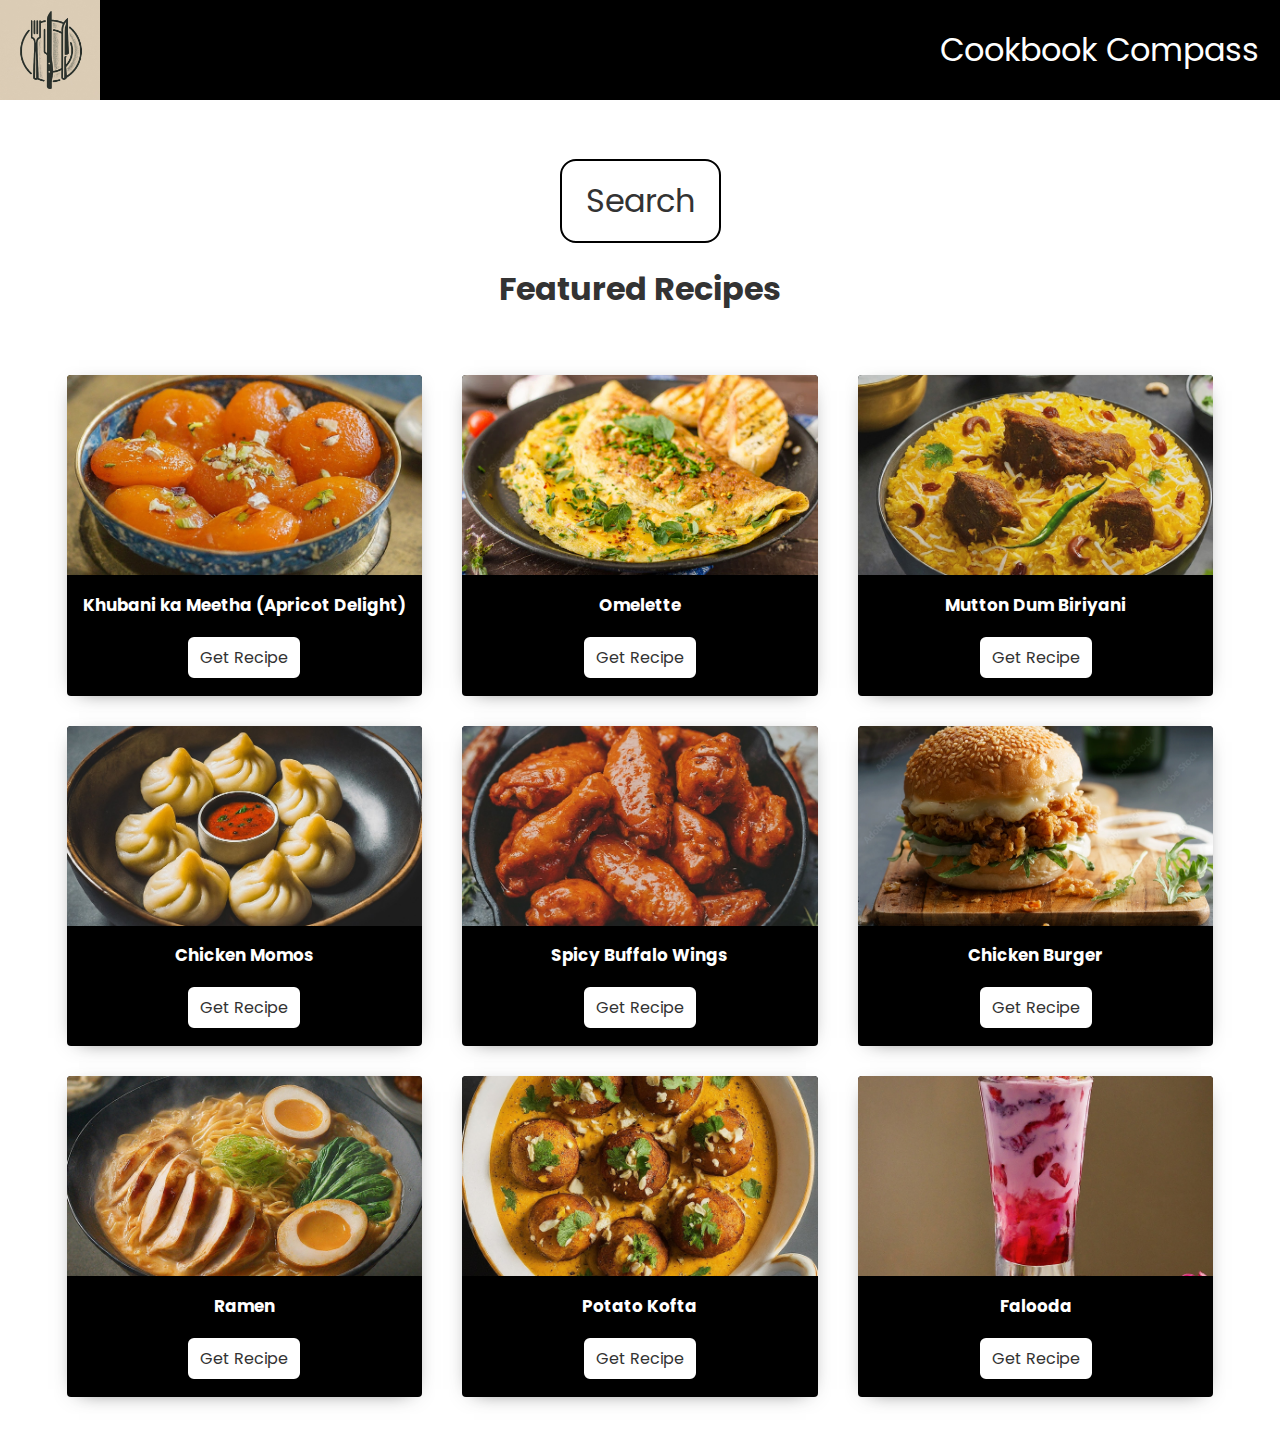
<file: Website/index.html>
<!DOCTYPE html>
<html lang="en">
<head>
    <meta charset="UTF-8">
    <meta name="viewport" content="width=device-width, initial-scale=1.0">
    <link rel="stylesheet" href="./assets/style.css">
    <link rel="stylesheet" href="https://cdnjs.cloudflare.com/ajax/libs/font-awesome/6.2.0/css/all.min.css">
    <title>This is a temporary title</title>
</head>
<body>

     <!--- Navigation Bar -->
     <div class="header">
        <nav class="nav-bar">
            <img src="./img/Logo1.png" class="brand-name">
            <a href="#" class="hamburger">
                <span class="bar"></span>
                <span class="bar"></span>
                <span class="bar"></span>
            </a>
            <div class="menu-bar">
                <ul>
                    <li style= "font-size: xx-large;display: inline-block; text-align: center; padding: 5px;">Cookbook Compass</li>
                    <!--<li><a href="index.html">Home</a></li>
                    <li><a href="Login_CookbookCompass_TimothyRamer.html">Login</a></li>-->
                    <!--<li><a href="Registration_CookbookCompass_TimothyRamer.html">Register</a></li>-->
                </ul>
            </div>
        </nav>
        
        
       <!-- Search -->
    <div class = "title">
        <button class="btn2" onclick="goSearch()">Search</button>
    </div>

        <!-- Featured Recipes -->
    <div class="results">
        <h1>Featured Recipes </h1>
    </div>
        
        <!-- Main Content -->
        <div class="card-grid" >
            <div class="food-list" id="food-list">
                    <div class="card card-shadow">
                        <div class="card-header card-image">
                            <img src="./img/Khubanikameetha.webp">
                        </div>
                        <div class="card-body" >
                            <h3>Khubani ka Meetha (Apricot Delight)</h3>
                        </div>
                        <div class="card-footer">
                            <button class="btn" onclick="get3rdRecipe()">Get Recipe</button>
                        </div>
                    </div>
                    <div class="card card-shadow">
                        <div class="card-header card-image">
                            <img src="./img/Omelette.webp">
                        </div>
                        <div class="card-body" >
                            <h3>Omelette</h3>
                        </div>
                        <div class="card-footer">
                            <button class="btn" onclick="get4thRecipe()">Get Recipe</button>
                        </div>
                    </div>
                    <div class="card card-shadow">
                        <div class="card-header card-image">
                            <img src="./img/MuttonDumBiriyani.webp">
                        </div>
                        <div class="card-body" >
                        <h3> Mutton Dum Biriyani </h3>
                        </div>
                        <div class="card-footer">
                            <button class="btn" onclick="get5thRecipe()">Get Recipe</button>
                        </div>
                    </div>
                    <div class="card card-shadow">
                        <div class="card-header card-image">
                            <img src="./img/ChickenMomos.jpeg">
                        </div>
                        <div class="card-body" >
                        <h3> Chicken Momos</h3>
                        </div>
                        <div class="card-footer">
                            <button class="btn" onclick="get6thRecipe()">Get Recipe</button>
                        </div>
                    </div>
                    <div class="card card-shadow">
                        <div class="card-header card-image">
                            <img src="./img/SpicyBuffaloWings.webp">
                        </div>
                        <div class="card-body" >
                        <h3> Spicy Buffalo Wings</h3>
                        </div>
                        <div class="card-footer">
                            <button class="btn" onclick="get7thRecipe()">Get Recipe</button>
                        </div>
                    </div>
                    <div class="card card-shadow">
                        <div class="card-header card-image">
                            <img src="./img/Burger.webp">
                        </div>
                        <div class="card-body" >
                        <h3>Chicken Burger</h3>
                        </div>
                        <div class="card-footer">
                            <button class="btn" onclick="get8thRecipe()">Get Recipe</button>
                        </div>
                    </div>
                    <div class="card card-shadow">
                        <div class="card-header card-image">
                            <img src="./img/ChickenRamen.jpeg">
                        </div>
                        <div class="card-body" >
                        <h3>Ramen</h3>
                        </div>
                        <div class="card-footer">
                            <button class="btn" onclick="get9thRecipe()">Get Recipe</button>
                        </div>
                    </div>
                    <div class="card card-shadow">
                        <div class="card-header card-image">
                            <img src="./img/PotatoKofta.webp">
                        </div>
                        <div class="card-body" >
                        <h3>Potato Kofta</h3>
                        </div>
                        <div class="card-footer">
                            <button class="btn" onclick="get10thRecipe()">Get Recipe</button>
                        </div>
                    </div>
                    <div class="card card-shadow">
                        <div class="card-header card-image">
                            <img src="./img/Falooda.webp">
                        </div>
                        <div class="card-body" >
                        <h3>Falooda</h3>
                        </div>
                        <div class="card-footer">
                            <button class="btn" onclick="get11thRecipe()">Get Recipe</button>
                        </div>
                    </div>
            </div> 

            <!--Ending of Main Content-->

            <!--Recipe Details-->
            <div class = "meal-detail" id="meal-detail">
                <!-- recipe close btn -->
                <button type = "button" class = "btn recipe-close-btn" id = "recipe-close-btn" onclick="closeBtn()">
                    <i class ="fas fa-times"></i>
                </button>

                <!-- recipe details -->
                <div class="meal-content">
                    <h2 class="meal-name">Sisig</h2>
                    <div class="meal-about">
                        <h3 class="meal-title-about">About Meal</h3>
                        <p class="meal-descript-about">Sisig is a Filipino dish made from parts of a pig's face and belly, and chicken liver which is usually seasoned with calamansi, onions, and chili peppers. It originates from the Pampanga region in Luzon. Sisig is a staple of Kapampangan cuisine. </p>
                    </div>
                    <div class = "meal-instruct">
                        <h3>Ingridients:</h3>
                        <p><br>1 lb. pig ears
                            <br>1 1/2 lb pork belly
                            <br>1 piece onion minced
                            <br>3 tablespoons soy sauce
                            <br>1/4 teaspoon ground black pepper
                            <br>1 knob ginger minced (optional)
                            <br>3 tablespoons chili flakes
                            <br>1/2 teaspoon garlic powder
                            <br>1 piece lemon or 3 to 5 pieces calamansi
                            <br>½ cup butter or margarine
                            <br>¼ lb chicken liver
                            <br>6 cups water
                            <br> 3 tablespoons mayonnaise
                            <br>1/2 teaspoon salt
                            <br> 1 piece egg (optional)
                        </p>
                        <h3>Instruction:</h3>
                        <p><br>Pour the water in a pan and bring to a boil Add salt and pepper.
                            <br>Put-in the pig’s ears and pork belly then simmer for 40 minutes to 1 hour (or until tender).
                            <br>Remove the boiled ingredients from the pot then drain excess water
                            <br>Grill the boiled pig ears and pork belly until done
                            <br>Chop the pig ears and pork belly into fine pieces
                            <br>In a wide pan, melt the butter or margarine. Add the onions. Cook until onions are soft.
                            <br>Put-in the ginger and cook for 2 minutes
                            <br>Add the chicken liver. Crush the chicken liver while cooking it in the pan.
                            <br>Add the chopped pig ears and pork belly. Cook for 10 to 12 minutes
                            <br>Put-in the soy sauce, garlic powder, and chili. Mix well
                            <br>Add salt and pepper to taste
                            <br>Put-in the mayonnaise and mix with the other ingredients
                            <br>Transfer to a serving plate. Top with chopped green onions and raw egg.
                            <br>Serve hot. Share and Enjoy (add the lemon or calamansi before eating)</p>
                
                    </div>
                    <div class = "meal-img">
                        <img src = "./img/Sisig.webp" alt = "">
                      </div>
                      <div class = "meal-link">
                        <a href="https://tinyurl.com/mryx6ezu" class="meal-link-btn">Watch Video</a>
                    </div>
                </div>
            </div>
            <div class = "second-meal-detail" id="second-meal-detail">
                <!-- recipe close btn -->
                <button type = "button" class = "btn recipe-close-btn" id = "recipe-close-btn" onclick="closeBtn()">
                    <i class ="fas fa-times"></i>
                </button>

                <!-- recipe details -->
                <div class="meal-content">
                    <h2 class="meal-name">Adobo</h2>
                    <div class="meal-about">
                        <h3 class="meal-title-about">About Meal</h3>
                        <p class="meal-descript-about">Philippine adobo is a popular Filipino dish and cooking process in Philippine cuisine that involves meat, seafood, or vegetables marinated in vinegar, soy sauce, garlic, bay leaves, and black peppercorns, which is browned in oil, and simmered in the marinade. </p>
                    </div>
                    <div class = "meal-instruct">
                        <h3>Ingridients:</h3>
                        <p><br>2 lbs pork belly
                            <br>2 tablespoons garlic minced or crushed
                            <br>5 dried bay leaves
                            <br>4 tablespoons vinegar
                            <br>1/2 cup soy sauce
                            <br>1 tablespoon peppercorn
                            <br>2 cups water
                            <br>Salt to taste
                        </p>
                        <h3>Instruction:</h3>
                        <p><br>1. Combine the pork belly, soy sauce, and garlic then marinade for at least 1 hour
                            <br>2. Heat the pot and put-in the marinated pork belly then cook for a few minutes
                            <br>3. Pour remaining marinade including garlic.
                            <br>4. Add water, whole pepper corn, and dried bay leaves then bring to a boil. Simmer for 40 minutes to 1 hour
                            <br>5. Put-in the vinegar and simmer for 12 to 15 minutes
                            <br>6. Add salt to taste
                            <br>7. Serve hot. Share and enjoy!
                            </p>
                
                    </div>
                    <div class = "meal-img">
                        <img src = "./img/Adobo.webp" alt = "">
                      </div>
                      <div class = "meal-link">
                        <a href="https://tinyurl.com/23pr9c5j" class="meal-link-btn" >Watch Video</a>
                    </div>
                </div>
            </div>  
            <div class = "third-meal-detail" id="third-meal-detail">
                <!-- recipe close btn -->
                <button type = "button" class = "btn recipe-close-btn" id = "recipe-close-btn" onclick="closeBtn()">
                    <i class ="fas fa-times"></i>
                </button>

                <!-- recipe details -->
                    <div class="meal-content">
                        <h2 class="meal-name">Khubani ka Meetha (Apricot Delight)</h2>
                        <div class="meal-about">
                            <h3 class="meal-title-about">About Meal</h3>
                            <p class="meal-descript-about">
                                Apricot delight is a popular dessert in Hyderabad, India, made with apricot puree, sugar, sponge cake, custard, cream, and milk. 
                            </p>
                        </div>
                        <div class = "meal-instruct">
                            <h3>Ingridients:</h3>
                            <p><br>250 gm dried apricots
                                <br>150 gm sugar
                                <br>1 Tbsp lemon juice
                                <br>1/4 cup almonds -blanched and roasted
                            </p>
                            <h3>Instruction:</h3>
                            <p><br>1. Wash the apricots and soak in water to come upto about 2" above, 4-5 hours.
                                <br>2. De-seed the apricots, chop and place in a pan along with the liquid, sugar and lemon juice.
                                <br>3. Cook over medium heat, till sugar dissolves and the mixture becomes pulpy and blended.
                                <br>4. Transfer into a serving dish, and serve hot or cold accompanied by cream or ice-cream.
                                </p>
                
                    </div>
                    <div class = "meal-img">
                        <img src = "./img/Khubanikameetha.webp" alt = "">
                      </div>
                      <div class = "meal-link">
                        <a href="https://tinyurl.com/ye2x7p52" class="meal-link-btn" >Watch Video</a>
                    </div>
                </div>
            </div>  
            <div class = "four-meal-detail" id="four-meal-detail">
                <!-- recipe close btn -->
                <button type = "button" class = "btn recipe-close-btn" id = "recipe-close-btn" onclick="closeBtn()">
                    <i class ="fas fa-times"></i>
                </button>

                <!-- recipe details -->
                <div class="meal-content">
                    <h2 class="meal-name">Omelette</h2>
                    <div class="meal-about">
                        <h3 class="meal-title-about">About Meal</h3>
                        <p class="meal-descript-about">In cuisine, an omelette is a dish made from beaten eggs, fried with butter or oil in a frying pan. It is quite common for the omelette to be folded around fillings such as chives, vegetables, mushrooms, meat, cheese, onions or some combination of the above. 
                        </p>
                    </div>
                    <div class = "meal-instruct">
                        <h3>Ingridients:</h3>
                        <p><br>3 eggs, beaten
                            <br>1 tsp sunflower oil
                            <br>1 tsp butter
                        </p>
                        <h3>Instruction:</h3>
                        <p><br>1. Beat the eggs: Use two or three eggs per omelette, depending on how hungry you are. Beat the eggs lightly with a fork.
                            2. Melt the butter: Use an 8-inch nonstick skillet for a 2-egg omelette, a 9-inch skillet for 3 eggs. Melt the butter over medium-low heat, and keep the temperature low and slow when cooking the eggs so the bottom doesn’t get too brown or overcooked.
                            3. Add the eggs: Let the eggs sit for a minute, then use a heatproof silicone spatula to gently lift the cooked eggs from the edges of the pan. Tilt the pan to allow the uncooked eggs to flow to the edge of the pan.
                            4. Fill the omelette: Add the filling—but don’t overstuff the omelette—when the eggs begin to set. Cook for a few more seconds
                            5. Fold and serve: Fold the omelette in half. Slide it onto a plate with the help of a silicone spatula.
                        </p>
                
                    </div>
                    <div class = "meal-img">
                        <img src = "./img/Omelette.webp" alt = "">
                      </div>
                      <div class = "meal-link">
                        <a href="https://tinyurl.com/bde4yd4u" class="meal-link-btn" >Watch Video</a>
                    </div>
                </div>
            </div>  
            <div class = "five-meal-detail" id="five-meal-detail">
                <!-- recipe close btn -->
                <button type = "button" class = "btn recipe-close-btn" id = "recipe-close-btn" onclick="closeBtn()">
                    <i class ="fas fa-times"></i>
                </button>

                <!-- recipe details -->
                <div class="meal-content">
                    <h2 class="meal-name">Mutton Dum Biriyani</h2>
                    <div class="meal-about">
                        <h3 class="meal-title-about">About Meal</h3>
                        <p class="meal-descript-about">Mutton dum biryani is a hearty dish of layers of tender goat meat, fragrant basmati rice, deep-fried onions, and Indian spices cooked in a sealed pot over low heat, also known as dum cooking.
                        </p>
                    </div>
                    <div class = "meal-instruct">
                        <h3>Ingridients:</h3>
                        <p><br>------ For the Mutton Marinade ------
                            <br>500 gms Mutton (cut into bite-sized pieces)
                            <br>1 tbsp Ginger-Garlic Paste
                            <br>1 tsp Red Chili Powder (adjust for spice preference)
                            <br>1 tsp Turmeric Powder
                            <br>1 tsp Biryani Masala
                            <br>½ cup Yogurt
                            <br>1 tbsp Lemon Juice
                            <br>1 tbsp Oil
                            <br>2 tbsp Raw Papaya Paste (optional, for tenderizing)
                            <br>Salt to taste
                            <br><br>------ For the Fragrant Rice ------
                            
                            <br>3 cups Basmati Rice (soaked for 30 minutes)
                            <br>5 cloves
                            <br>2 bay leaves
                            <br>1 inch cinnamon stick
                            <br>2 green cardamoms
                            <br>Salt to taste
                            <br>Ghee or Vegetable Oil
                            <br><br>------ For the Layering and Aromatics ------
                            
                            <br>2 large Onions, thinly sliced
                            <br>½ cup chopped Mint Leaves
                            <br>½ cup chopped Coriander Leaves
                            <br>Saffron strands soaked in warm milk (optional, for a luxurious touch)
                            <br>Fried Cashews and Raisins (optional, for added richness)
                            <br>Ghee or Vegetable Oil
                            
                        </p>
                        <h3>Instruction:</h3>
                        <p><br>------ Marination ------

                            <br>1. Wash and pat dry the mutton pieces.
                            <br>2. In a large bowl, combine ginger-garlic paste, red chili powder, turmeric powder, biryani masala, yogurt, lemon juice, oil, and salt.
                            <br>3. Massage the marinade thoroughly into the mutton pieces.
                            <br>4. Cover the bowl and refrigerate for at least 4 hours, or ideally overnight.
                            <br><br>------ Cooking the Rice ------
                            
                            <br>5. Bring a large pot of water to a rolling boil.
                            <br>6. Add cloves, bay leaves, cinnamon stick, and cardamom pods to the boiling water.
                            <br>7. Add the soaked basmati rice and cook for 15-20 minutes, or until 80% cooked.
                            <br>8. Drain the rice using a colander and set it aside.
                            <br><br>------ Searing the Mutton and Building the Sauce ------
                            
                            <br>9. Heat ghee or vegetable oil over medium heat in a separate pot or pressure cooker.
                            <br>10. Add the thinly sliced onions and saute until golden brown.
                            <br>11. Introduce the marinated mutton and cook for a few minutes, searing the meat on all sides.
                            <br>12. Add ½ cup of water and bring to a simmer.
                            <br>13. Cover the pot and cook on medium heat until the mutton is tender (30-45 minutes in a traditional pot, or 15-20 whistles in a pressure cooker).
                            <br><br>------ Assembling the Biryani ------
                            
                            <br>14. Select a heavy-bottomed pot with a tight-fitting lid.
                            <br>15. Spread half of the cooked rice evenly across the bottom of the pot.
                            <br>16. Top the rice with half of the cooked mutton pieces.
                            <br>17. Add half of the caramelized onions over the mutton layer.
                            <br>18. Sprinkle generously with chopped mint and coriander leaves.
                            <br>19. Repeat steps 15-18 with the remaining rice, mutton, and onions.
                            <br>20. Drizzle the fragrant saffron milk (if using) over the top layer.
                            <br>21. Dot the surface with ghee or oil.
                            <br><br>------ Sealing and Cooking (Dum) ------
                            
                            <br>22. If your pot lid isn't tight, create a seal using a flour paste around the rim.
                            <br>23. Place the sealed pot on the lowest heat setting and cook for 15-20 minutes.
                            <br><br>------ Serving ------
                            
                            <br>24. Turn off the heat and let the biryani rest for an additional 10 minutes before serving.
                        </p>
                
                    </div>
                    <div class = "meal-img">
                        <img src = "./img/MuttonDumBiriyani.webp" alt = "">
                      </div>
                      <div class = "meal-link">
                        <a href="https://tinyurl.com/5xjtfnjy" class="meal-link-btn" >Watch Video</a>
                    </div>
                </div>
            </div> 
            <div class = "six-meal-detail" id="six-meal-detail">
                <!-- recipe close btn -->
                <button type = "button" class = "btn recipe-close-btn" id = "recipe-close-btn" onclick="closeBtn()">
                    <i class ="fas fa-times"></i>
                </button>

                <!-- recipe details -->
                <div class="meal-content">
                    <h2 class="meal-name">Chicken Momos</h2>
                    <div class="meal-about">
                        <h3 class="meal-title-about">About Meal</h3>
                        <p class="meal-descript-about">Chicken momos are of dumpling that originated in Nepal and are popular throughout South Asia. They are made with a thin dough wrapper and filled with diced or ground chicken. 
                        </p>
                    </div>
                    <div class = "meal-instruct">
                        <h3>Ingridients:</h3>
                        <p><br>------ FOR THE WRAPPERS ------
                            <br>(Or just use shop bought momo or Chinese dumpling wrappers)
                            <br>1. 225g (8 oz) plain flour, sifted
                            <br>2. 75g (2.6 oz) cornflour (corn starch), sifted
                            <br>3. Water – about 170ml
                            <br>4. A pinch of salt
                            <br><br>------ FOR THE FILLING ------
                            <br>1. 300g (11oz) lean ground chicken
                            <br>2. 5 cloves garlic, finely chopped
                            <br>3. 2.5cm (1 inch) piece of ginger, finely chopped
                            <br>4. 3 spring onions, finely chopped
                            <br>5. ½ onion, finely chopped
                            <br>6. 1 lemongrass stalk, white part only, thinly sliced and chopped
                            <br>7. 3 tbsp fresh coriander, finely chopped
                            <br>8. 2 green finger chillies, finely chopped
                            <br>9. 1 tsp ground cumin
                            <br>10. 2 tbsp light soy sauce
                            <br>11. Salt and pepper to taste
                        </p>
                        <h3>Instruction:</h3>
                        <p><br>1. Start by making your momo dough, if making. Sift the flours and salt into a large bowl.
                            <br>2. Slowly add the water while mixing until you have a firm but soft dough. If the dough is too wet, add more flour. Too dry, add a little more water. The dough should be soft but not sticky. If it is, add a bit more flour.
                            <br>3. Cover the dough and place, covered in the refrigerator for at least 60 minutes or overnight. A minimum of one hour sitting time will be best.
                            <br>4. In a mixing bowl, mix the chicken with all the other filling ingredients together until well combined.
                            <br>5. When ready to make your beef momos, roll the dough into a long snake shape that is about 2.5cm (1 inch in diameter.
                            <br>6. Divide this dough into smaller pieces. For reference, I divide mine into 13 to 14g balls so that each of the momos are about the same size. You could just do this by eye though as shown in the photos above.
                            <br>7. Keep the small balls covered while you work to avoid drying. Take one of the balls and flatten it some with your fingers and then roll out into a circle shape that is about 2mm thick and 9cm in diameter. This is assuming you are using 13 - 14g pieces so the size of your momo wrappers may differ.
                            <br>8. Place a spoonful of the chicken mixture onto the wrapper and dampen around sides of the circle with water using your finger and fold it over into a half circle and the pinch one of the ends together.
                            <br>9. Now press the rest of the half circle together while pressing with your thumb to make a moon shape and sealing by pleating the seam.
                            <br>10. Cover and repeat with the rest of the dough. You may have some of the beef mixture left over but I'm sure you can find a use for it. Throw it into a pasta sauce for example.
                            <br>11. Place the beef momos in your steamer and steam for 5 to 6 minutes. The dough will become soft. You may need to do this in batches as it is important that the momos not touch each other while steaming or they will stick together.
                            <br>12. Eat immediately with soy sauce and/or chilli sauce.
                        </p>
                
                    </div>
                    <div class = "meal-img">
                        <img src = "./img/ChickenMomos.jpeg" alt = "">
                      </div>
                      <div class = "meal-link">
                        <a href="https://tinyurl.com/yeysu2em" class="meal-link-btn" >Watch Video</a>
                    </div>
                </div>
            </div> 
            <div class = "seven-meal-detail" id="seven-meal-detail">
                <!-- recipe close btn -->
                <button type = "button" class = "btn recipe-close-btn" id = "recipe-close-btn" onclick="closeBtn()">
                    <i class ="fas fa-times"></i>
                </button>

                <!-- recipe details -->
                <div class="meal-content">
                    <h2 class="meal-name">Spicy Buffalo Wings</h2>
                    <div class="meal-about">
                        <h3 class="meal-title-about">About Meal</h3>
                        <p class="meal-descript-about">Buffalo wings are a type of hot wing that are made by coating unbreaded chicken wings in a spicy sauce and then deep-frying them.
                        </p>
                    </div>
                    <div class = "meal-instruct">
                        <h3>Ingridients:</h3>
                        <p><br>------ Wings ------
                            <br>1. 2 pounds chicken wings
                            <br>2. 3 tablespoons apple cider vinegar
                            <br>3. 1 teaspoon garlic salt
                            <br>4. 1 teaspoon paprika
                            <br>5. 1 teaspoon crushed red pepper flakes
                            <br>6. ½ teaspoon onion salt
                            <br>7. ½ teaspoon ground black pepper
                            <br>8. ½ cup all-purpose flour
                            <br>9. 1 cup shortening
                            
                            <br><br>------ Buffalo Hot Sauce ------
                            <br>1. ½ cup butter
                            <br>2. 1 clove garlic, minced
                            <br>3. ½ cup hot pepper sauce, or to taste
                        </p>
                        <h3>Instruction:</h3>
                        <p><br>1. Toss chicken wings in a large bowl with apple cider vinegar, garlic salt, paprika, red pepper flakes, onion salt, and black pepper to coat; cover the bowl with plastic wrap and marinate in the refrigerator for 1 to 4 hours.
                            <br>2. Scatter flour over chicken wings; toss to coat. Discard any remaining marinade.
                            <br>3. Preheat the oven to 425 degrees F (220 degrees C).
                            <br>4. Heat shortening in a large skillet over medium-high heat; fry chicken in hot shortening until golden, 5 to 7 minutes per side. Transfer fried chicken to a baking sheet.
                            <br>5. Bake chicken in the preheated oven until no longer pink at the bone and the juices run clear, about 20 minutes. Remove chicken to a paper towel-lined platter to drain.
                            <br>6. Make sauce: Melt butter in a large skillet over medium heat. Cook garlic in melted butter until translucent, about 2 minutes. Stir hot sauce into butter-garlic mixture; reduce heat to low and simmer for 5 minutes. Transfer sauce to a large bowl.
                            <br>7. Working in batches, add chicken to sauce in the bowl and turn to coat. Drizzle any remaining sauce over wings to serve.
                        </p>
                
                    </div>
                    <div class = "meal-img">
                        <img src = "./img/SpicyBuffaloWings.webp" alt = "">
                      </div>
                      <div class = "meal-link">
                        <a href="https://tinyurl.com/ypmfbsbv" class="meal-link-btn" >Watch Video</a>
                    </div>
                </div>
            </div> 
            <div class = "eight-meal-detail" id="eight-meal-detail">
                <!-- recipe close btn -->
                <button type = "button" class = "btn recipe-close-btn" id = "recipe-close-btn" onclick="closeBtn()">
                    <i class ="fas fa-times"></i>
                </button>

                <!-- recipe details -->
                <div class="meal-content">
                    <h2 class="meal-name">Chicken Burger</h2>
                    <div class="meal-about">
                        <h3 class="meal-title-about">About Meal</h3>
                        <p class="meal-descript-about">Prepare the buns! For the ideal stuffing for juicy burgers, coat or marinate chicken thighs and breast. Dig it after adding toppings like slaw and sauce along with your selected side dishes.
                        </p>
                    </div>
                    <div class = "meal-instruct">
                        <h3>Ingridients:</h3>
                        <p><br>3 boneless chicken breasts (around half a kg)
                            <br>1 tspn of pepper
                            <br>1 tspn of salt
                            <br>2 tblspns of worcestershire sauce
                            <br>1 tspn of Mustard powder or all spice powder
                            <br>2 tblspns of Flour
                            <br>1 Egg
                            <br>1 1/2 cups of Breadcrumbs
                            <br>Soft seeded burger buns
                            <br>Mayonnaise or KFC Zinger Sauce
                        </p>
                        <h3>Instruction:</h3>
                        <p><br>1. If your chicken breasts are too big, slice them before cooking. Then, marinade the chicken breasts in the Worcestershire sauce, pepper, salt, mustard, or all-spice powder. Leave the chicken for at least four hours or over night.
                            <br>2. An egg and two tablespoons of water should be beaten together to make the batter, which should then be set aside.
                            <br>3. Chicken breasts that have been marinated should be heavily dusted in flour. They should be well coated after being dipped in both the egg and the breadcrumbs.
                            <br>4. The coated chicken breasts should be deep-fried in heated oil over a medium-high heat until they are crisp and golden brown.
                            <br>5. The finished burger should be stacked with the lettuce on top, followed by the chicken, and then the mayonnaise or KFC zinger sauce. The buns should be cut in half and lightly toasted. If you'd like a cheesy kick, add some sliced American cheese.
                        </p>
                
                    </div>
                    <div class = "meal-img">
                        <img src = "./img/Burger.webp" alt = "">
                      </div>
                      <div class = "meal-link">
                        <a href="https://tinyurl.com/td757uct" class="meal-link-btn" >Watch Video</a>
                    </div>
                </div>
            </div> 
            <div class = "nine-meal-detail" id="nine-meal-detail">
                <!-- recipe close btn -->
                <button type = "button" class = "btn recipe-close-btn" id = "recipe-close-btn" onclick="closeBtn()">
                    <i class ="fas fa-times"></i>
                </button>

                <!-- recipe details -->
                <div class="meal-content">
                    <h2 class="meal-name">Chicken Ramen</h2>
                    <div class="meal-about">
                        <h3 class="meal-title-about">About Meal</h3>
                        <p class="meal-descript-about">Chicken ramen is a Japanese dish of noodles in a flavorful broth with chicken, vegetables, and sometimes eggs.
                        </p>
                    </div>
                    <div class = "meal-instruct">
                        <h3>Ingridients:</h3>
                        <p><br>1. 2 chicken breasts (boneless, skin-on)*
                            <br>2. kosher salt and freshly-ground black pepper, to season
                            <br>3. 1 Tbsp unsalted butter
                            <br>4. 2 tsp sesame or vegetable oil
                            <br>5. 2 tsp fresh ginger, minced
                            <br>6. 1 Tbsp fresh garlic, minced
                            <br>7. 3 Tbsp low-sodium soy sauce
                            <br>8. 2 Tbsp mirin
                            <br>9. 4 cups rich chicken stock
                            <br>10. 1 oz dried shitake mushrooms (or 1/2 cup fresh)
                            <br>11. 1–2 tsp sea salt, to taste
                            <br>12. 2 large eggs
                            <br>13. 1/2 cup scallions, sliced
                            <br>14. 2 (3 oz) packs dried ramen noodles
                            <br>15. optional: fresh jalapeño or chili slices, for serving
                        </p>
                        <h3>Instruction:</h3>
                        <p><br>------ COOK THE CHICKEN ------
                            <br>1. Preheat the oven to 375℉. Season the chicken generously with salt and pepper.
                            <br>2. Melt the butter in a large oven-safe skillet over medium heat. Add the chicken, skin-side down, and cook until the skin is golden brown and releases easily from the pan, about 5-7 minutes. Flip the chicken over and cook for another 4-5 minutes, until golden.
                            <br>3. Transfer the skillet to the oven and roast for 15-20 minutes, until the chicken is cooked through. Remove from the oven, transfer the chicken to a plate, and cover with foil until ready to serve.
                            <br><br>------ MAKE THE RAMEN BROTH ------
                            <br>4. Heat the oil in a large pot over medium heat until shimmering. Add the garlic and ginger, and cook for a few minutes until softened. Add the soy sauce and mirin, and stir to combine. Cook for another minute.
                            <br>5. Add the stock, cover, and bring to a boil. Remove the lid, and let simmer uncovered for 5 minutes, then add the dried mushrooms. Simmer gently for another 10 minutes, and season with salt, to taste.
                            <br><br>------ MAKE THE SOFT-BOILED EGGS ------
                            <br>6. Fill a pot with enough water to cover the eggs, and bring to a boil. Gently lower the eggs (still cold from the fridge) into the boiling water, and let simmer for 7 minutes (for a slightly-runny yolk) or 8 minutes (for a soft, but set-up yolk).
                            <br>7. Meanwhile, fill a large bowl with ice water. When the timer finishes, transfer the eggs to the ice bath to stop the cooking process. Wait at least 5 minutes, or until cool enough to handle, then carefully peel away the shell and slice in half, lengthwise. Set aside until ready to serve.
                            <br><br>------ THE RAMEN BOWLS ------
                            <br>8. Meanwhile, chop the scallions and jalapeño (if using). Slice the chicken into thin pieces. Set aside. When the eggs finish cooking, add the ramen noodles to the boiling water.
                            <br>9. Cook for 2-3 minutes, until soft, then divide the noodles into two large bowls. Add the sliced chicken and the ramen broth. Top with the fresh scallions, jalapeño, and the soft boiled egg. Serve immediately. Enjoy!!
                        </p>
                
                    </div>
                    <div class = "meal-img">
                        <img src = "./img/ChickenRamen.jpeg" alt = "">
                      </div>
                      <div class = "meal-link">
                        <a href="https://tinyurl.com/2ccz65v5" class="meal-link-btn" >Watch Video</a>
                    </div>
                </div>
            </div> 
            <div class = "ten-meal-detail" id="ten-meal-detail">
                <!-- recipe close btn -->
                <button type = "button" class = "btn recipe-close-btn" id = "recipe-close-btn" onclick="closeBtn()">
                    <i class ="fas fa-times"></i>
                </button>

                <!-- recipe details -->
                <div class="meal-content">
                    <h2 class="meal-name">Potato Kofta</h2>
                    <div class="meal-about">
                        <h3 class="meal-title-about">About Meal</h3>
                        <p class="meal-descript-about">Potato kofta curry is a North Indian dish of potato koftas in a creamy gravy. Koftas are balls of spiced minced meat that are often made with beef, chicken, pork, lamb, or mutton.
                        </p>
                    </div>
                    <div class = "meal-instruct">
                        <h3>Ingridients:</h3>
                        <p><br>1. 3 large potatoes – boiled until soft but not completely cooked
                            <br>2. A pinch of salt
                            <br>3. A pinch of turmeric
                            <br>4. 1 teaspoon finely chopped coriander seeds
                            <br>5. 2 – 3 teaspoons self raising flour
                            <br>6. 1 tablespoon garam masala
                            <br>7. 1 handful of fresh chopped coriander
                            <br>8. Vegetable oil for deep frying
                            <br><br>------ THE SAUCE ------
                            <br>1. 500ml plain yogurt
                            <br>2. 2 tablespoons vegetable oil
                            <br>3. 1 teaspoon chilli powder
                            <br>4. 1 teaspoon turmeric
                            <br>5. 1 tablespoon tomato paste
                            <br>6. A pinch of salt
                            <br>7. 1 teaspoon chopped coriander seeds
                            <br>8. 1 teaspoon mustard seeds
                            <br>9. 6 fenugreek seeds
                            <br>10. 10 curry leaves
                            <br>11. Corn flour (optional)
                            <br>12. 3 tablespoons finely chopped coriander
                        </p>
                        <h3>Instruction:</h3>
                        <p><br>1. Start by preparing the koftas. Grate the potatoes into a large bowl.
                            <br>2. Stir in the turmeric, salt, coriander seeds, fresh coriander, garam masala and two tablespoons of the flour to the potatoes.
                            <br>3. Start forming into koftas the size of ping-pong balls. If the mix is too sticky, add a little more flour.
                            <br>4. Now make the sauce. Pour the yogurt into a large bowl and add the chilli powder, turmeric, salt and tomato paste.
                            <br>5. Whisk until spooth.
                            <br>6. Heat the oil over medium high heat and toss in the whole and chopped spices followed by the curry leaves. Sizzle for about 20 seconds until fragrant and then carefully pour in the yogurt mixture. The yogurt may splatter a bit when it hits the oil.
                            <br>7. Stir it all up and simmer for about three minutes. Skim the excess oil off the top. If you would like a thicker sauce, add about a teaspoon of corn flour. I usually don’t bother.
                            <br>8. Now heat some oil for deep frying. Your oil is ready when a piece of the potato sizzles when it hits the oil. Fry your koftas until nicely browned and crunchy on the outside.
                            <br>9. Remove the fried koftas to a paper towel to absorb any excess oil.
                            <br>10. If serving as a curry, stir the kofta into the sauce or serve as an hors-d’oeuvre, placing each kofta on top of a spoonful of sauce.
                            <br>11. Check for seasoning and serve immediately.
                        </p>
                
                    </div>
                    <div class = "meal-img">
                        <img src = "./img/PotatoKofta.webp" alt = "">
                      </div>
                      <div class = "meal-link">
                        <a href="https://tinyurl.com/39rkhmhf" class="meal-link-btn" >Watch Video</a>
                    </div>
                </div>
            </div> 
            <div class = "eleven-meal-detail" id="four-meal-detail">
                <!-- recipe close btn -->
                <button type = "button" class = "btn recipe-close-btn" id = "recipe-close-btn" onclick="closeBtn()">
                    <i class ="fas fa-times"></i>
                </button>

                <!-- recipe details -->
                <div class="meal-content">
                    <h2 class="meal-name">Falooda</h2>
                    <div class="meal-about">
                        <h3 class="meal-title-about">About Meal</h3>
                        <p class="meal-descript-about">In cuisine, an omelette is a dish made from beaten eggs, fried with butter or oil in a frying pan. It is quite common for the omelette to be folded around fillings such as chives, vegetables, mushrooms, meat, cheese, onions or some combination of the above. 
                        </p>
                    </div>
                    <div class = "meal-instruct">
                        <h3>Ingridients:</h3>
                        <p><br>1. 1 tablespoon sweet basil seeds
                            <br>2. ½ cup water
                            <br>3. ½ pack falooda sev or thin corn noodles available in Indian grocery stores
                            <br>4. 4 to 6 tablespoons rose syrup
                            <br>5. 1 cup milk low fat or full fat
                            <br>6. 2 scoops vanilla ice cream
                            <br><br>------ Garnish (optional) ------
                            <br>7. 1 tablespoon pistachios sliced
                            <br>8. 1 tablespoon edible dried rose petals
                        </p>
                        <h3>Instruction:</h3>
                        <p><br>1. Soak sweet basil seeds in water
                            <br>2. Boil 3 cups of water. Using kitchen sheers cut the falooda noodles into 2 to 3- inch long pieces and then cook them as per the package instructions. Pour in a colander and rinse them in cold water, drain all the water, and set aside.
                            <br>3. Assemble the drink in 2 tall glasses by layering 2 tablespoons of soaked sweet basil seeds, 2 tablespoons of cooked noodles and 2 tablespoons of rose syrup.
                            <br>4. Pour ⅔ cup of milk into each glass. Add a scoop of vanilla ice cream on top. Garnish with thinly sliced nuts and rose petals. Stir gently and add more rose syrup if needed. Serve immediately.
                        </p>
                
                    </div>
                    <div class = "meal-img">
                        <img src = "./img/Falooda.webp " alt = "">
                      </div>
                      <div class = "meal-link">
                        <a href="https://tinyurl.com/5n8wpeju" class="meal-link-btn" >Watch Video</a>
                    </div>
                </div>
            </div> 
            
            
        </div>
            <!--Ending of Recipe Details-->

<!--Script for Javascript-->
<script src="./assets/index.js"></script>
</body>
</html>
</file>
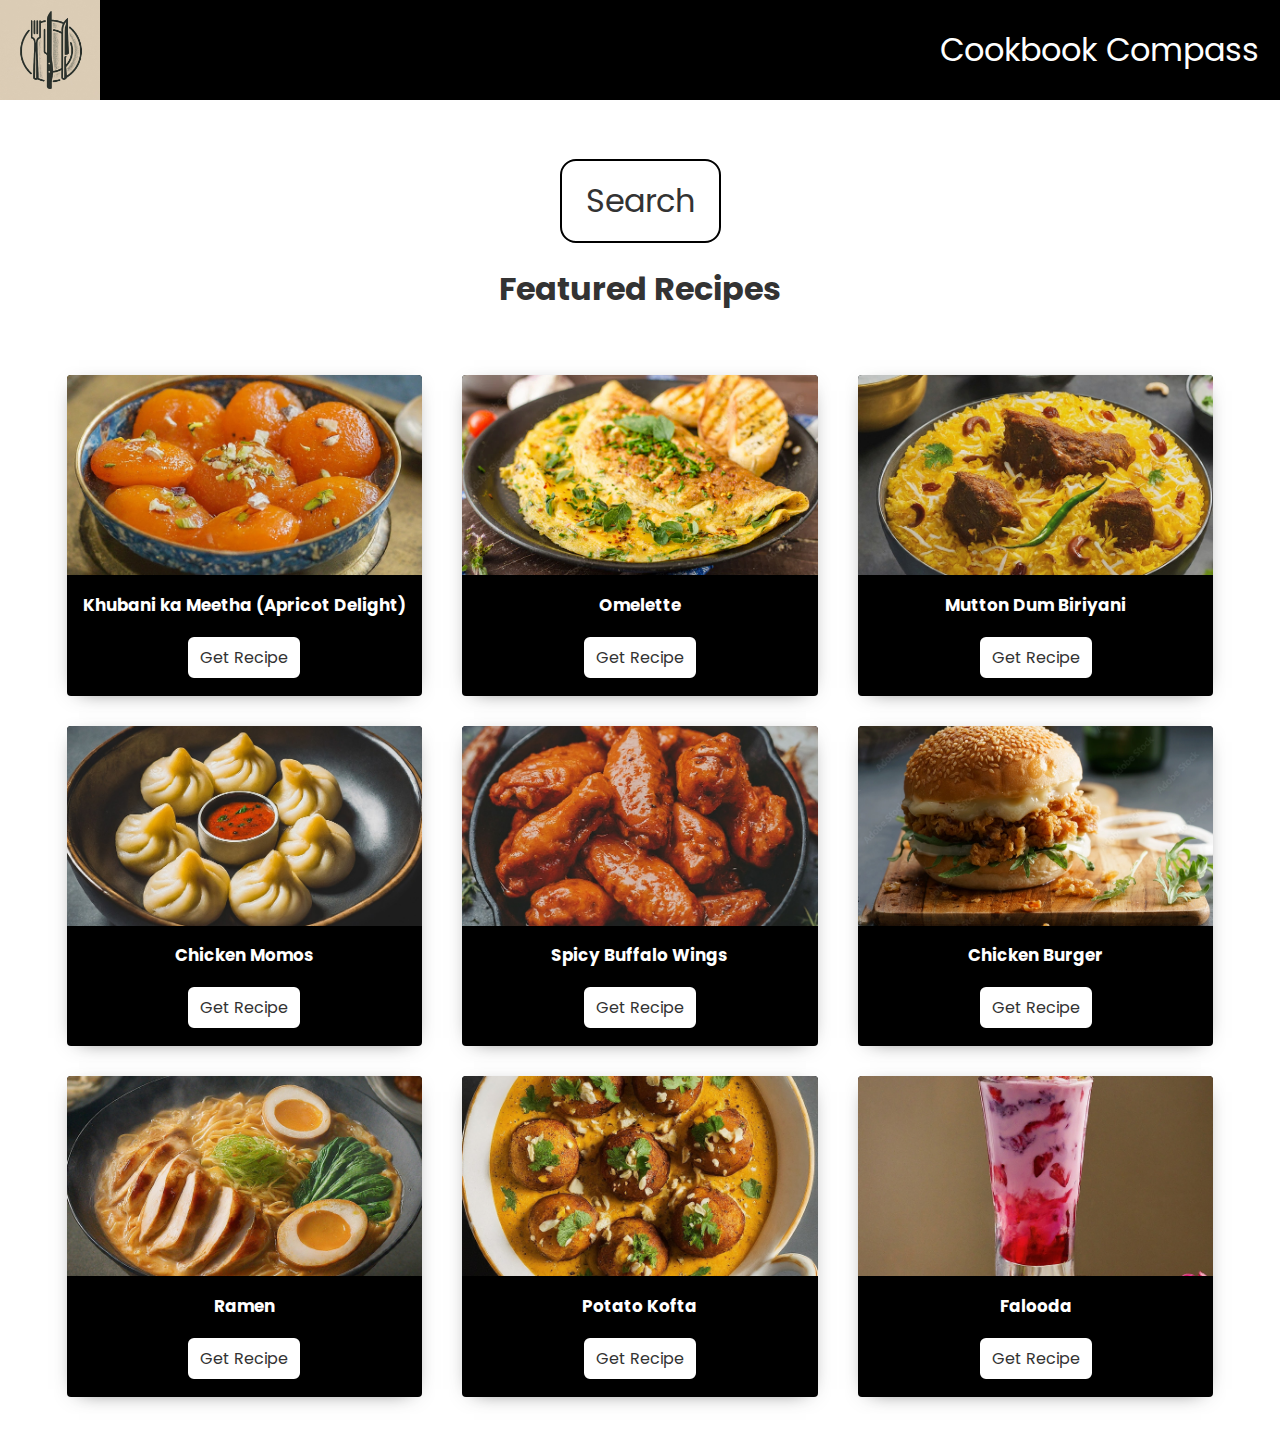
<file: Website/index1.html>
<!DOCTYPE html>
<html lang="en">
<head>
    <meta charset="UTF-8">
    <meta name="viewport" content="width=device-width, initial-scale=1.0">
    <link rel="stylesheet" href="./assets/style.css">
    <link rel="stylesheet" href="https://cdnjs.cloudflare.com/ajax/libs/font-awesome/6.2.0/css/all.min.css">
    <title>Cookbook Compass</title>
</head>
<body>

     <!--- Navigation Bar -->
     <div class="header">
        <nav class="nav-bar">
            <img src="./img/Logo1.png" class="brand-name">
            <a href="#" class="hamburger">
                <span class="bar"></span>
                <span class="bar"></span>
                <span class="bar"></span>
            </a>
            <div class="menu-bar">
                <ul>
                    <li style= "font-size: xx-large;display: inline-block; text-align: center; padding: 5px;">Cookbook Compass</li>
                    <!--<li><a href="index.html">Home</a></li>
                    <li><a href="Login_CookbookCompass_TimothyRamer.html">Login</a></li>-->
                    <!--<li><a href="Registration_CookbookCompass_TimothyRamer.html">Register</a></li>-->
                </ul>
            </div>
        </nav>
        
        
       <!-- Search -->
    <div class = "title">
        <button class="btn2" onclick="goSearch2()">Search</button>
    </div>

       <!-- Featured Recipes -->
    <div class="results">
        <h1>Featured Recipes </h1>
    </div>
        
        <!-- Main Content -->
        <div class="card-grid" >
            <div class="food-list" id="food-list">
                    <div class="card card-shadow">
                        <div class="card-header card-image">
                            <img src="./img/Khubanikameetha.webp">
                        </div>
                        <div class="card-body" >
                            <h3>Khubani ka Meetha (Apricot Delight)</h3>
                        </div>
                        <div class="card-footer">
                            <button class="btn" onclick="get3rdRecipe()">Get Recipe</button>
                        </div>
                    </div>
                    <div class="card card-shadow">
                        <div class="card-header card-image">
                            <img src="./img/Omelette.webp">
                        </div>
                        <div class="card-body" >
                            <h3>Omelette</h3>
                        </div>
                        <div class="card-footer">
                            <button class="btn" onclick="get4thRecipe()">Get Recipe</button>
                        </div>
                    </div>
                    <div class="card card-shadow">
                        <div class="card-header card-image">
                            <img src="./img/MuttonDumBiriyani.webp">
                        </div>
                        <div class="card-body" >
                        <h3> Mutton Dum Biriyani </h3>
                        </div>
                        <div class="card-footer">
                            <button class="btn" onclick="get5thRecipe()">Get Recipe</button>
                        </div>
                    </div>
                    <div class="card card-shadow">
                        <div class="card-header card-image">
                            <img src="./img/ChickenMomos.jpeg">
                        </div>
                        <div class="card-body" >
                        <h3> Chicken Momos</h3>
                        </div>
                        <div class="card-footer">
                            <button class="btn" onclick="get6thRecipe()">Get Recipe</button>
                        </div>
                    </div>
                    <div class="card card-shadow">
                        <div class="card-header card-image">
                            <img src="./img/SpicyBuffaloWings.webp">
                        </div>
                        <div class="card-body" >
                        <h3> Spicy Buffalo Wings</h3>
                        </div>
                        <div class="card-footer">
                            <button class="btn" onclick="get7thRecipe()">Get Recipe</button>
                        </div>
                    </div>
                    <div class="card card-shadow">
                        <div class="card-header card-image">
                            <img src="./img/Burger.webp">
                        </div>
                        <div class="card-body" >
                        <h3>Chicken Burger</h3>
                        </div>
                        <div class="card-footer">
                            <button class="btn" onclick="get8thRecipe()">Get Recipe</button>
                        </div>
                    </div>
                    <div class="card card-shadow">
                        <div class="card-header card-image">
                            <img src="./img/ChickenRamen.jpeg">
                        </div>
                        <div class="card-body" >
                        <h3>Ramen</h3>
                        </div>
                        <div class="card-footer">
                            <button class="btn" onclick="get9thRecipe()">Get Recipe</button>
                        </div>
                    </div>
                    <div class="card card-shadow">
                        <div class="card-header card-image">
                            <img src="./img/PotatoKofta.webp">
                        </div>
                        <div class="card-body" >
                        <h3>Potato Kofta</h3>
                        </div>
                        <div class="card-footer">
                            <button class="btn" onclick="get10thRecipe()">Get Recipe</button>
                        </div>
                    </div>
                    <div class="card card-shadow">
                        <div class="card-header card-image">
                            <img src="./img/Falooda.webp">
                        </div>
                        <div class="card-body" >
                        <h3>Falooda</h3>
                        </div>
                        <div class="card-footer">
                            <button class="btn" onclick="get11thRecipe()">Get Recipe</button>
                        </div>
                    </div>
            </div> 

            <!--Ending of Main Content-->

            <!--Recipe Details-->
            <div class = "meal-detail" id="meal-detail">
                <!-- recipe close btn -->
                <button type = "button" class = "btn recipe-close-btn" id = "recipe-close-btn" onclick="closeBtn()">
                    <i class ="fas fa-times"></i>
                </button>

                <!-- recipe details -->
                <div class="meal-content">
                    <h2 class="meal-name">Sisig</h2>
                    <div class="meal-about">
                        <h3 class="meal-title-about">About Meal</h3>
                        <p class="meal-descript-about">Sisig is a Filipino dish made from parts of a pig's face and belly, and chicken liver which is usually seasoned with calamansi, onions, and chili peppers. It originates from the Pampanga region in Luzon. Sisig is a staple of Kapampangan cuisine. </p>
                    </div>
                    <div class = "meal-instruct">
                        <h3>Ingridients:</h3>
                        <p><br>1 lb. pig ears
                            <br>1 1/2 lb pork belly
                            <br>1 piece onion minced
                            <br>3 tablespoons soy sauce
                            <br>1/4 teaspoon ground black pepper
                            <br>1 knob ginger minced (optional)
                            <br>3 tablespoons chili flakes
                            <br>1/2 teaspoon garlic powder
                            <br>1 piece lemon or 3 to 5 pieces calamansi
                            <br>½ cup butter or margarine
                            <br>¼ lb chicken liver
                            <br>6 cups water
                            <br> 3 tablespoons mayonnaise
                            <br>1/2 teaspoon salt
                            <br> 1 piece egg (optional)
                        </p>
                        <h3>Instruction:</h3>
                        <p><br>Pour the water in a pan and bring to a boil Add salt and pepper.
                            <br>Put-in the pig’s ears and pork belly then simmer for 40 minutes to 1 hour (or until tender).
                            <br>Remove the boiled ingredients from the pot then drain excess water
                            <br>Grill the boiled pig ears and pork belly until done
                            <br>Chop the pig ears and pork belly into fine pieces
                            <br>In a wide pan, melt the butter or margarine. Add the onions. Cook until onions are soft.
                            <br>Put-in the ginger and cook for 2 minutes
                            <br>Add the chicken liver. Crush the chicken liver while cooking it in the pan.
                            <br>Add the chopped pig ears and pork belly. Cook for 10 to 12 minutes
                            <br>Put-in the soy sauce, garlic powder, and chili. Mix well
                            <br>Add salt and pepper to taste
                            <br>Put-in the mayonnaise and mix with the other ingredients
                            <br>Transfer to a serving plate. Top with chopped green onions and raw egg.
                            <br>Serve hot. Share and Enjoy (add the lemon or calamansi before eating)</p>
                
                    </div>
                    <div class = "meal-img">
                        <img src = "./img/Sisig.webp" alt = "">
                      </div>
                      <div class = "meal-link">
                        <a href="https://tinyurl.com/mryx6ezu" class="meal-link-btn">Watch Video</a>
                    </div>
                </div>
            </div>
            <div class = "second-meal-detail" id="second-meal-detail">
                <!-- recipe close btn -->
                <button type = "button" class = "btn recipe-close-btn" id = "recipe-close-btn" onclick="closeBtn()">
                    <i class ="fas fa-times"></i>
                </button>

                <!-- recipe details -->
                <div class="meal-content">
                    <h2 class="meal-name">Adobo</h2>
                    <div class="meal-about">
                        <h3 class="meal-title-about">About Meal</h3>
                        <p class="meal-descript-about">Philippine adobo is a popular Filipino dish and cooking process in Philippine cuisine that involves meat, seafood, or vegetables marinated in vinegar, soy sauce, garlic, bay leaves, and black peppercorns, which is browned in oil, and simmered in the marinade. </p>
                    </div>
                    <div class = "meal-instruct">
                        <h3>Ingridients:</h3>
                        <p><br>2 lbs pork belly
                            <br>2 tablespoons garlic minced or crushed
                            <br>5 dried bay leaves
                            <br>4 tablespoons vinegar
                            <br>1/2 cup soy sauce
                            <br>1 tablespoon peppercorn
                            <br>2 cups water
                            <br>Salt to taste
                        </p>
                        <h3>Instruction:</h3>
                        <p><br>1. Combine the pork belly, soy sauce, and garlic then marinade for at least 1 hour
                            <br>2. Heat the pot and put-in the marinated pork belly then cook for a few minutes
                            <br>3. Pour remaining marinade including garlic.
                            <br>4. Add water, whole pepper corn, and dried bay leaves then bring to a boil. Simmer for 40 minutes to 1 hour
                            <br>5. Put-in the vinegar and simmer for 12 to 15 minutes
                            <br>6. Add salt to taste
                            <br>7. Serve hot. Share and enjoy!
                            </p>
                
                    </div>
                    <div class = "meal-img">
                        <img src = "./img/Adobo.webp" alt = "">
                      </div>
                      <div class = "meal-link">
                        <a href="https://tinyurl.com/23pr9c5j" class="meal-link-btn" >Watch Video</a>
                    </div>
                </div>
            </div>  
            <div class = "third-meal-detail" id="third-meal-detail">
                <!-- recipe close btn -->
                <button type = "button" class = "btn recipe-close-btn" id = "recipe-close-btn" onclick="closeBtn()">
                    <i class ="fas fa-times"></i>
                </button>

                <!-- recipe details -->
                    <div class="meal-content">
                        <h2 class="meal-name">Khubani ka Meetha (Apricot Delight)</h2>
                        <div class="meal-about">
                            <h3 class="meal-title-about">About Meal</h3>
                            <p class="meal-descript-about">
                                Apricot delight is a popular dessert in Hyderabad, India, made with apricot puree, sugar, sponge cake, custard, cream, and milk. 
                            </p>
                        </div>
                        <div class = "meal-instruct">
                            <h3>Ingridients:</h3>
                            <p><br>250 gm dried apricots
                                <br>150 gm sugar
                                <br>1 Tbsp lemon juice
                                <br>1/4 cup almonds -blanched and roasted
                            </p>
                            <h3>Instruction:</h3>
                            <p><br>1. Wash the apricots and soak in water to come upto about 2" above, 4-5 hours.
                                <br>2. De-seed the apricots, chop and place in a pan along with the liquid, sugar and lemon juice.
                                <br>3. Cook over medium heat, till sugar dissolves and the mixture becomes pulpy and blended.
                                <br>4. Transfer into a serving dish, and serve hot or cold accompanied by cream or ice-cream.
                                </p>
                
                    </div>
                    <div class = "meal-img">
                        <img src = "./img/Khubanikameetha.webp" alt = "">
                      </div>
                      <div class = "meal-link">
                        <a href="https://tinyurl.com/ye2x7p52" class="meal-link-btn" >Watch Video</a>
                    </div>
                </div>
            </div>  
            <div class = "four-meal-detail" id="four-meal-detail">
                <!-- recipe close btn -->
                <button type = "button" class = "btn recipe-close-btn" id = "recipe-close-btn" onclick="closeBtn()">
                    <i class ="fas fa-times"></i>
                </button>

                <!-- recipe details -->
                <div class="meal-content">
                    <h2 class="meal-name">Omelette</h2>
                    <div class="meal-about">
                        <h3 class="meal-title-about">About Meal</h3>
                        <p class="meal-descript-about">In cuisine, an omelette is a dish made from beaten eggs, fried with butter or oil in a frying pan. It is quite common for the omelette to be folded around fillings such as chives, vegetables, mushrooms, meat, cheese, onions or some combination of the above. 
                        </p>
                    </div>
                    <div class = "meal-instruct">
                        <h3>Ingridients:</h3>
                        <p><br>3 eggs, beaten
                            <br>1 tsp sunflower oil
                            <br>1 tsp butter
                        </p>
                        <h3>Instruction:</h3>
                        <p><br>1. Beat the eggs: Use two or three eggs per omelette, depending on how hungry you are. Beat the eggs lightly with a fork.
                            2. Melt the butter: Use an 8-inch nonstick skillet for a 2-egg omelette, a 9-inch skillet for 3 eggs. Melt the butter over medium-low heat, and keep the temperature low and slow when cooking the eggs so the bottom doesn’t get too brown or overcooked.
                            3. Add the eggs: Let the eggs sit for a minute, then use a heatproof silicone spatula to gently lift the cooked eggs from the edges of the pan. Tilt the pan to allow the uncooked eggs to flow to the edge of the pan.
                            4. Fill the omelette: Add the filling—but don’t overstuff the omelette—when the eggs begin to set. Cook for a few more seconds
                            5. Fold and serve: Fold the omelette in half. Slide it onto a plate with the help of a silicone spatula.
                        </p>
                
                    </div>
                    <div class = "meal-img">
                        <img src = "./img/Omelette.webp" alt = "">
                      </div>
                      <div class = "meal-link">
                        <a href="https://tinyurl.com/bde4yd4u" class="meal-link-btn" >Watch Video</a>
                    </div>
                </div>
            </div>  
            <div class = "five-meal-detail" id="five-meal-detail">
                <!-- recipe close btn -->
                <button type = "button" class = "btn recipe-close-btn" id = "recipe-close-btn" onclick="closeBtn()">
                    <i class ="fas fa-times"></i>
                </button>

                <!-- recipe details -->
                <div class="meal-content">
                    <h2 class="meal-name">Mutton Dum Biriyani</h2>
                    <div class="meal-about">
                        <h3 class="meal-title-about">About Meal</h3>
                        <p class="meal-descript-about">Mutton dum biryani is a hearty dish of layers of tender goat meat, fragrant basmati rice, deep-fried onions, and Indian spices cooked in a sealed pot over low heat, also known as dum cooking.
                        </p>
                    </div>
                    <div class = "meal-instruct">
                        <h3>Ingridients:</h3>
                        <p><br>------ For the Mutton Marinade ------
                            <br>500 gms Mutton (cut into bite-sized pieces)
                            <br>1 tbsp Ginger-Garlic Paste
                            <br>1 tsp Red Chili Powder (adjust for spice preference)
                            <br>1 tsp Turmeric Powder
                            <br>1 tsp Biryani Masala
                            <br>½ cup Yogurt
                            <br>1 tbsp Lemon Juice
                            <br>1 tbsp Oil
                            <br>2 tbsp Raw Papaya Paste (optional, for tenderizing)
                            <br>Salt to taste
                            <br><br>------ For the Fragrant Rice ------
                            
                            <br>3 cups Basmati Rice (soaked for 30 minutes)
                            <br>5 cloves
                            <br>2 bay leaves
                            <br>1 inch cinnamon stick
                            <br>2 green cardamoms
                            <br>Salt to taste
                            <br>Ghee or Vegetable Oil
                            <br><br>------ For the Layering and Aromatics ------
                            
                            <br>2 large Onions, thinly sliced
                            <br>½ cup chopped Mint Leaves
                            <br>½ cup chopped Coriander Leaves
                            <br>Saffron strands soaked in warm milk (optional, for a luxurious touch)
                            <br>Fried Cashews and Raisins (optional, for added richness)
                            <br>Ghee or Vegetable Oil
                            
                        </p>
                        <h3>Instruction:</h3>
                        <p><br>------ Marination ------

                            <br>1. Wash and pat dry the mutton pieces.
                            <br>2. In a large bowl, combine ginger-garlic paste, red chili powder, turmeric powder, biryani masala, yogurt, lemon juice, oil, and salt.
                            <br>3. Massage the marinade thoroughly into the mutton pieces.
                            <br>4. Cover the bowl and refrigerate for at least 4 hours, or ideally overnight.
                            <br><br>------ Cooking the Rice ------
                            
                            <br>5. Bring a large pot of water to a rolling boil.
                            <br>6. Add cloves, bay leaves, cinnamon stick, and cardamom pods to the boiling water.
                            <br>7. Add the soaked basmati rice and cook for 15-20 minutes, or until 80% cooked.
                            <br>8. Drain the rice using a colander and set it aside.
                            <br><br>------ Searing the Mutton and Building the Sauce ------
                            
                            <br>9. Heat ghee or vegetable oil over medium heat in a separate pot or pressure cooker.
                            <br>10. Add the thinly sliced onions and saute until golden brown.
                            <br>11. Introduce the marinated mutton and cook for a few minutes, searing the meat on all sides.
                            <br>12. Add ½ cup of water and bring to a simmer.
                            <br>13. Cover the pot and cook on medium heat until the mutton is tender (30-45 minutes in a traditional pot, or 15-20 whistles in a pressure cooker).
                            <br><br>------ Assembling the Biryani ------
                            
                            <br>14. Select a heavy-bottomed pot with a tight-fitting lid.
                            <br>15. Spread half of the cooked rice evenly across the bottom of the pot.
                            <br>16. Top the rice with half of the cooked mutton pieces.
                            <br>17. Add half of the caramelized onions over the mutton layer.
                            <br>18. Sprinkle generously with chopped mint and coriander leaves.
                            <br>19. Repeat steps 15-18 with the remaining rice, mutton, and onions.
                            <br>20. Drizzle the fragrant saffron milk (if using) over the top layer.
                            <br>21. Dot the surface with ghee or oil.
                            <br><br>------ Sealing and Cooking (Dum) ------
                            
                            <br>22. If your pot lid isn't tight, create a seal using a flour paste around the rim.
                            <br>23. Place the sealed pot on the lowest heat setting and cook for 15-20 minutes.
                            <br><br>------ Serving ------
                            
                            <br>24. Turn off the heat and let the biryani rest for an additional 10 minutes before serving.
                        </p>
                
                    </div>
                    <div class = "meal-img">
                        <img src = "./img/MuttonDumBiriyani.webp" alt = "">
                      </div>
                      <div class = "meal-link">
                        <a href="https://tinyurl.com/5xjtfnjy" class="meal-link-btn" >Watch Video</a>
                    </div>
                </div>
            </div> 
            <div class = "six-meal-detail" id="six-meal-detail">
                <!-- recipe close btn -->
                <button type = "button" class = "btn recipe-close-btn" id = "recipe-close-btn" onclick="closeBtn()">
                    <i class ="fas fa-times"></i>
                </button>

                <!-- recipe details -->
                <div class="meal-content">
                    <h2 class="meal-name">Chicken Momos</h2>
                    <div class="meal-about">
                        <h3 class="meal-title-about">About Meal</h3>
                        <p class="meal-descript-about">Chicken momos are of dumpling that originated in Nepal and are popular throughout South Asia. They are made with a thin dough wrapper and filled with diced or ground chicken. 
                        </p>
                    </div>
                    <div class = "meal-instruct">
                        <h3>Ingridients:</h3>
                        <p><br>------ FOR THE WRAPPERS ------
                            <br>(Or just use shop bought momo or Chinese dumpling wrappers)
                            <br>1. 225g (8 oz) plain flour, sifted
                            <br>2. 75g (2.6 oz) cornflour (corn starch), sifted
                            <br>3. Water – about 170ml
                            <br>4. A pinch of salt
                            <br><br>------ FOR THE FILLING ------
                            <br>1. 300g (11oz) lean ground chicken
                            <br>2. 5 cloves garlic, finely chopped
                            <br>3. 2.5cm (1 inch) piece of ginger, finely chopped
                            <br>4. 3 spring onions, finely chopped
                            <br>5. ½ onion, finely chopped
                            <br>6. 1 lemongrass stalk, white part only, thinly sliced and chopped
                            <br>7. 3 tbsp fresh coriander, finely chopped
                            <br>8. 2 green finger chillies, finely chopped
                            <br>9. 1 tsp ground cumin
                            <br>10. 2 tbsp light soy sauce
                            <br>11. Salt and pepper to taste
                        </p>
                        <h3>Instruction:</h3>
                        <p><br>1. Start by making your momo dough, if making. Sift the flours and salt into a large bowl.
                            <br>2. Slowly add the water while mixing until you have a firm but soft dough. If the dough is too wet, add more flour. Too dry, add a little more water. The dough should be soft but not sticky. If it is, add a bit more flour.
                            <br>3. Cover the dough and place, covered in the refrigerator for at least 60 minutes or overnight. A minimum of one hour sitting time will be best.
                            <br>4. In a mixing bowl, mix the chicken with all the other filling ingredients together until well combined.
                            <br>5. When ready to make your beef momos, roll the dough into a long snake shape that is about 2.5cm (1 inch in diameter.
                            <br>6. Divide this dough into smaller pieces. For reference, I divide mine into 13 to 14g balls so that each of the momos are about the same size. You could just do this by eye though as shown in the photos above.
                            <br>7. Keep the small balls covered while you work to avoid drying. Take one of the balls and flatten it some with your fingers and then roll out into a circle shape that is about 2mm thick and 9cm in diameter. This is assuming you are using 13 - 14g pieces so the size of your momo wrappers may differ.
                            <br>8. Place a spoonful of the chicken mixture onto the wrapper and dampen around sides of the circle with water using your finger and fold it over into a half circle and the pinch one of the ends together.
                            <br>9. Now press the rest of the half circle together while pressing with your thumb to make a moon shape and sealing by pleating the seam.
                            <br>10. Cover and repeat with the rest of the dough. You may have some of the beef mixture left over but I'm sure you can find a use for it. Throw it into a pasta sauce for example.
                            <br>11. Place the beef momos in your steamer and steam for 5 to 6 minutes. The dough will become soft. You may need to do this in batches as it is important that the momos not touch each other while steaming or they will stick together.
                            <br>12. Eat immediately with soy sauce and/or chilli sauce.
                        </p>
                
                    </div>
                    <div class = "meal-img">
                        <img src = "./img/ChickenMomos.jpeg" alt = "">
                      </div>
                      <div class = "meal-link">
                        <a href="https://tinyurl.com/yeysu2em" class="meal-link-btn" >Watch Video</a>
                    </div>
                </div>
            </div> 
            <div class = "seven-meal-detail" id="seven-meal-detail">
                <!-- recipe close btn -->
                <button type = "button" class = "btn recipe-close-btn" id = "recipe-close-btn" onclick="closeBtn()">
                    <i class ="fas fa-times"></i>
                </button>

                <!-- recipe details -->
                <div class="meal-content">
                    <h2 class="meal-name">Spicy Buffalo Wings</h2>
                    <div class="meal-about">
                        <h3 class="meal-title-about">About Meal</h3>
                        <p class="meal-descript-about">Buffalo wings are a type of hot wing that are made by coating unbreaded chicken wings in a spicy sauce and then deep-frying them.
                        </p>
                    </div>
                    <div class = "meal-instruct">
                        <h3>Ingridients:</h3>
                        <p><br>------ Wings ------
                            <br>1. 2 pounds chicken wings
                            <br>2. 3 tablespoons apple cider vinegar
                            <br>3. 1 teaspoon garlic salt
                            <br>4. 1 teaspoon paprika
                            <br>5. 1 teaspoon crushed red pepper flakes
                            <br>6. ½ teaspoon onion salt
                            <br>7. ½ teaspoon ground black pepper
                            <br>8. ½ cup all-purpose flour
                            <br>9. 1 cup shortening
                            
                            <br><br>------ Buffalo Hot Sauce ------
                            <br>1. ½ cup butter
                            <br>2. 1 clove garlic, minced
                            <br>3. ½ cup hot pepper sauce, or to taste
                        </p>
                        <h3>Instruction:</h3>
                        <p><br>1. Toss chicken wings in a large bowl with apple cider vinegar, garlic salt, paprika, red pepper flakes, onion salt, and black pepper to coat; cover the bowl with plastic wrap and marinate in the refrigerator for 1 to 4 hours.
                            <br>2. Scatter flour over chicken wings; toss to coat. Discard any remaining marinade.
                            <br>3. Preheat the oven to 425 degrees F (220 degrees C).
                            <br>4. Heat shortening in a large skillet over medium-high heat; fry chicken in hot shortening until golden, 5 to 7 minutes per side. Transfer fried chicken to a baking sheet.
                            <br>5. Bake chicken in the preheated oven until no longer pink at the bone and the juices run clear, about 20 minutes. Remove chicken to a paper towel-lined platter to drain.
                            <br>6. Make sauce: Melt butter in a large skillet over medium heat. Cook garlic in melted butter until translucent, about 2 minutes. Stir hot sauce into butter-garlic mixture; reduce heat to low and simmer for 5 minutes. Transfer sauce to a large bowl.
                            <br>7. Working in batches, add chicken to sauce in the bowl and turn to coat. Drizzle any remaining sauce over wings to serve.
                        </p>
                
                    </div>
                    <div class = "meal-img">
                        <img src = "./img/SpicyBuffaloWings.webp" alt = "">
                      </div>
                      <div class = "meal-link">
                        <a href="https://tinyurl.com/ypmfbsbv" class="meal-link-btn" >Watch Video</a>
                    </div>
                </div>
            </div> 
            <div class = "eight-meal-detail" id="eight-meal-detail">
                <!-- recipe close btn -->
                <button type = "button" class = "btn recipe-close-btn" id = "recipe-close-btn" onclick="closeBtn()">
                    <i class ="fas fa-times"></i>
                </button>

                <!-- recipe details -->
                <div class="meal-content">
                    <h2 class="meal-name">Chicken Burger</h2>
                    <div class="meal-about">
                        <h3 class="meal-title-about">About Meal</h3>
                        <p class="meal-descript-about">Prepare the buns! For the ideal stuffing for juicy burgers, coat or marinate chicken thighs and breast. Dig it after adding toppings like slaw and sauce along with your selected side dishes.
                        </p>
                    </div>
                    <div class = "meal-instruct">
                        <h3>Ingridients:</h3>
                        <p><br>3 boneless chicken breasts (around half a kg)
                            <br>1 tspn of pepper
                            <br>1 tspn of salt
                            <br>2 tblspns of worcestershire sauce
                            <br>1 tspn of Mustard powder or all spice powder
                            <br>2 tblspns of Flour
                            <br>1 Egg
                            <br>1 1/2 cups of Breadcrumbs
                            <br>Soft seeded burger buns
                            <br>Mayonnaise or KFC Zinger Sauce
                        </p>
                        <h3>Instruction:</h3>
                        <p><br>1. If your chicken breasts are too big, slice them before cooking. Then, marinade the chicken breasts in the Worcestershire sauce, pepper, salt, mustard, or all-spice powder. Leave the chicken for at least four hours or over night.
                            <br>2. An egg and two tablespoons of water should be beaten together to make the batter, which should then be set aside.
                            <br>3. Chicken breasts that have been marinated should be heavily dusted in flour. They should be well coated after being dipped in both the egg and the breadcrumbs.
                            <br>4. The coated chicken breasts should be deep-fried in heated oil over a medium-high heat until they are crisp and golden brown.
                            <br>5. The finished burger should be stacked with the lettuce on top, followed by the chicken, and then the mayonnaise or KFC zinger sauce. The buns should be cut in half and lightly toasted. If you'd like a cheesy kick, add some sliced American cheese.
                        </p>
                
                    </div>
                    <div class = "meal-img">
                        <img src = "./img/Burger.webp" alt = "">
                      </div>
                      <div class = "meal-link">
                        <a href="https://tinyurl.com/td757uct" class="meal-link-btn" >Watch Video</a>
                    </div>
                </div>
            </div> 
            <div class = "nine-meal-detail" id="nine-meal-detail">
                <!-- recipe close btn -->
                <button type = "button" class = "btn recipe-close-btn" id = "recipe-close-btn" onclick="closeBtn()">
                    <i class ="fas fa-times"></i>
                </button>

                <!-- recipe details -->
                <div class="meal-content">
                    <h2 class="meal-name">Chicken Ramen</h2>
                    <div class="meal-about">
                        <h3 class="meal-title-about">About Meal</h3>
                        <p class="meal-descript-about">Chicken ramen is a Japanese dish of noodles in a flavorful broth with chicken, vegetables, and sometimes eggs.
                        </p>
                    </div>
                    <div class = "meal-instruct">
                        <h3>Ingridients:</h3>
                        <p><br>1. 2 chicken breasts (boneless, skin-on)*
                            <br>2. kosher salt and freshly-ground black pepper, to season
                            <br>3. 1 Tbsp unsalted butter
                            <br>4. 2 tsp sesame or vegetable oil
                            <br>5. 2 tsp fresh ginger, minced
                            <br>6. 1 Tbsp fresh garlic, minced
                            <br>7. 3 Tbsp low-sodium soy sauce
                            <br>8. 2 Tbsp mirin
                            <br>9. 4 cups rich chicken stock
                            <br>10. 1 oz dried shitake mushrooms (or 1/2 cup fresh)
                            <br>11. 1–2 tsp sea salt, to taste
                            <br>12. 2 large eggs
                            <br>13. 1/2 cup scallions, sliced
                            <br>14. 2 (3 oz) packs dried ramen noodles
                            <br>15. optional: fresh jalapeño or chili slices, for serving
                        </p>
                        <h3>Instruction:</h3>
                        <p><br>------ COOK THE CHICKEN ------
                            <br>1. Preheat the oven to 375℉. Season the chicken generously with salt and pepper.
                            <br>2. Melt the butter in a large oven-safe skillet over medium heat. Add the chicken, skin-side down, and cook until the skin is golden brown and releases easily from the pan, about 5-7 minutes. Flip the chicken over and cook for another 4-5 minutes, until golden.
                            <br>3. Transfer the skillet to the oven and roast for 15-20 minutes, until the chicken is cooked through. Remove from the oven, transfer the chicken to a plate, and cover with foil until ready to serve.
                            <br><br>------ MAKE THE RAMEN BROTH ------
                            <br>4. Heat the oil in a large pot over medium heat until shimmering. Add the garlic and ginger, and cook for a few minutes until softened. Add the soy sauce and mirin, and stir to combine. Cook for another minute.
                            <br>5. Add the stock, cover, and bring to a boil. Remove the lid, and let simmer uncovered for 5 minutes, then add the dried mushrooms. Simmer gently for another 10 minutes, and season with salt, to taste.
                            <br><br>------ MAKE THE SOFT-BOILED EGGS ------
                            <br>6. Fill a pot with enough water to cover the eggs, and bring to a boil. Gently lower the eggs (still cold from the fridge) into the boiling water, and let simmer for 7 minutes (for a slightly-runny yolk) or 8 minutes (for a soft, but set-up yolk).
                            <br>7. Meanwhile, fill a large bowl with ice water. When the timer finishes, transfer the eggs to the ice bath to stop the cooking process. Wait at least 5 minutes, or until cool enough to handle, then carefully peel away the shell and slice in half, lengthwise. Set aside until ready to serve.
                            <br><br>------ THE RAMEN BOWLS ------
                            <br>8. Meanwhile, chop the scallions and jalapeño (if using). Slice the chicken into thin pieces. Set aside. When the eggs finish cooking, add the ramen noodles to the boiling water.
                            <br>9. Cook for 2-3 minutes, until soft, then divide the noodles into two large bowls. Add the sliced chicken and the ramen broth. Top with the fresh scallions, jalapeño, and the soft boiled egg. Serve immediately. Enjoy!!
                        </p>
                
                    </div>
                    <div class = "meal-img">
                        <img src = "./img/ChickenRamen.jpeg" alt = "">
                      </div>
                      <div class = "meal-link">
                        <a href="https://tinyurl.com/2ccz65v5" class="meal-link-btn" >Watch Video</a>
                    </div>
                </div>
            </div> 
            <div class = "ten-meal-detail" id="ten-meal-detail">
                <!-- recipe close btn -->
                <button type = "button" class = "btn recipe-close-btn" id = "recipe-close-btn" onclick="closeBtn()">
                    <i class ="fas fa-times"></i>
                </button>

                <!-- recipe details -->
                <div class="meal-content">
                    <h2 class="meal-name">Potato Kofta</h2>
                    <div class="meal-about">
                        <h3 class="meal-title-about">About Meal</h3>
                        <p class="meal-descript-about">Potato kofta curry is a North Indian dish of potato koftas in a creamy gravy. Koftas are balls of spiced minced meat that are often made with beef, chicken, pork, lamb, or mutton.
                        </p>
                    </div>
                    <div class = "meal-instruct">
                        <h3>Ingridients:</h3>
                        <p><br>1. 3 large potatoes – boiled until soft but not completely cooked
                            <br>2. A pinch of salt
                            <br>3. A pinch of turmeric
                            <br>4. 1 teaspoon finely chopped coriander seeds
                            <br>5. 2 – 3 teaspoons self raising flour
                            <br>6. 1 tablespoon garam masala
                            <br>7. 1 handful of fresh chopped coriander
                            <br>8. Vegetable oil for deep frying
                            <br><br>------ THE SAUCE ------
                            <br>1. 500ml plain yogurt
                            <br>2. 2 tablespoons vegetable oil
                            <br>3. 1 teaspoon chilli powder
                            <br>4. 1 teaspoon turmeric
                            <br>5. 1 tablespoon tomato paste
                            <br>6. A pinch of salt
                            <br>7. 1 teaspoon chopped coriander seeds
                            <br>8. 1 teaspoon mustard seeds
                            <br>9. 6 fenugreek seeds
                            <br>10. 10 curry leaves
                            <br>11. Corn flour (optional)
                            <br>12. 3 tablespoons finely chopped coriander
                        </p>
                        <h3>Instruction:</h3>
                        <p><br>1. Start by preparing the koftas. Grate the potatoes into a large bowl.
                            <br>2. Stir in the turmeric, salt, coriander seeds, fresh coriander, garam masala and two tablespoons of the flour to the potatoes.
                            <br>3. Start forming into koftas the size of ping-pong balls. If the mix is too sticky, add a little more flour.
                            <br>4. Now make the sauce. Pour the yogurt into a large bowl and add the chilli powder, turmeric, salt and tomato paste.
                            <br>5. Whisk until spooth.
                            <br>6. Heat the oil over medium high heat and toss in the whole and chopped spices followed by the curry leaves. Sizzle for about 20 seconds until fragrant and then carefully pour in the yogurt mixture. The yogurt may splatter a bit when it hits the oil.
                            <br>7. Stir it all up and simmer for about three minutes. Skim the excess oil off the top. If you would like a thicker sauce, add about a teaspoon of corn flour. I usually don’t bother.
                            <br>8. Now heat some oil for deep frying. Your oil is ready when a piece of the potato sizzles when it hits the oil. Fry your koftas until nicely browned and crunchy on the outside.
                            <br>9. Remove the fried koftas to a paper towel to absorb any excess oil.
                            <br>10. If serving as a curry, stir the kofta into the sauce or serve as an hors-d’oeuvre, placing each kofta on top of a spoonful of sauce.
                            <br>11. Check for seasoning and serve immediately.
                        </p>
                
                    </div>
                    <div class = "meal-img">
                        <img src = "./img/PotatoKofta.webp" alt = "">
                      </div>
                      <div class = "meal-link">
                        <a href="https://tinyurl.com/39rkhmhf" class="meal-link-btn" >Watch Video</a>
                    </div>
                </div>
            </div> 
            <div class = "eleven-meal-detail" id="four-meal-detail">
                <!-- recipe close btn -->
                <button type = "button" class = "btn recipe-close-btn" id = "recipe-close-btn" onclick="closeBtn()">
                    <i class ="fas fa-times"></i>
                </button>

                <!-- recipe details -->
                <div class="meal-content">
                    <h2 class="meal-name">Falooda</h2>
                    <div class="meal-about">
                        <h3 class="meal-title-about">About Meal</h3>
                        <p class="meal-descript-about">In cuisine, an omelette is a dish made from beaten eggs, fried with butter or oil in a frying pan. It is quite common for the omelette to be folded around fillings such as chives, vegetables, mushrooms, meat, cheese, onions or some combination of the above. 
                        </p>
                    </div>
                    <div class = "meal-instruct">
                        <h3>Ingridients:</h3>
                        <p><br>1. 1 tablespoon sweet basil seeds
                            <br>2. ½ cup water
                            <br>3. ½ pack falooda sev or thin corn noodles available in Indian grocery stores
                            <br>4. 4 to 6 tablespoons rose syrup
                            <br>5. 1 cup milk low fat or full fat
                            <br>6. 2 scoops vanilla ice cream
                            <br><br>------ Garnish (optional) ------
                            <br>7. 1 tablespoon pistachios sliced
                            <br>8. 1 tablespoon edible dried rose petals
                        </p>
                        <h3>Instruction:</h3>
                        <p><br>1. Soak sweet basil seeds in water
                            <br>2. Boil 3 cups of water. Using kitchen sheers cut the falooda noodles into 2 to 3- inch long pieces and then cook them as per the package instructions. Pour in a colander and rinse them in cold water, drain all the water, and set aside.
                            <br>3. Assemble the drink in 2 tall glasses by layering 2 tablespoons of soaked sweet basil seeds, 2 tablespoons of cooked noodles and 2 tablespoons of rose syrup.
                            <br>4. Pour ⅔ cup of milk into each glass. Add a scoop of vanilla ice cream on top. Garnish with thinly sliced nuts and rose petals. Stir gently and add more rose syrup if needed. Serve immediately.
                        </p>
                
                    </div>
                    <div class = "meal-img">
                        <img src = "./img/Falooda.webp " alt = "">
                      </div>
                      <div class = "meal-link">
                        <a href="https://tinyurl.com/5n8wpeju" class="meal-link-btn" >Watch Video</a>
                    </div>
                </div>
            </div> 
            
            
        </div>
            <!--Ending of Recipe Details-->

<!--Script for Javascript-->
<script src="./assets/index.js"></script>
</body>
</html>
</file>
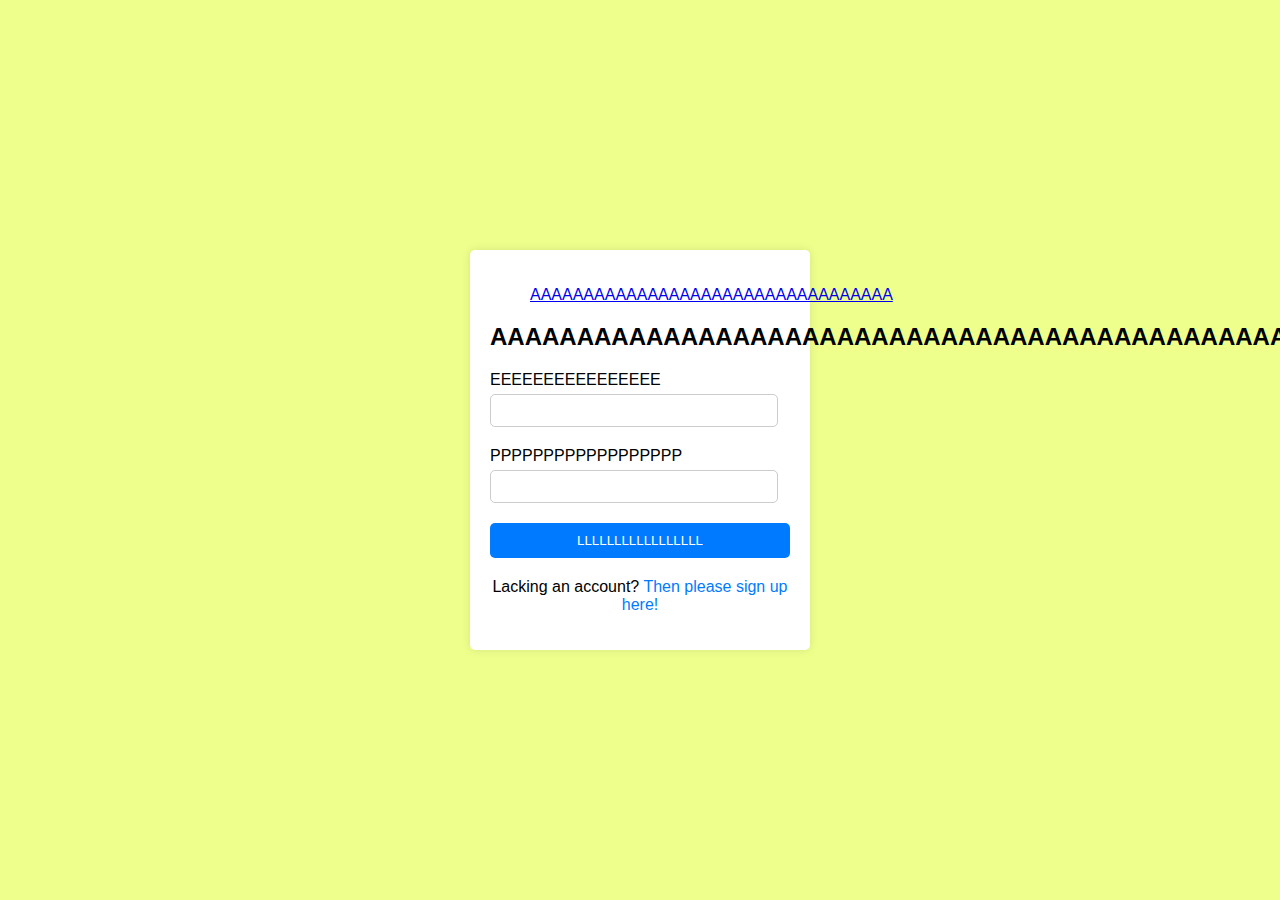
<file: Website/login.html>
<!DOCTYPE html>
<html lang="en">
<head>
    <meta charset="UTF-8">
    <meta name="viewport" content="width=device-width, initial-scale=1.0">
    <title>NOT A REAL Login PAGE DUHHHH</title>
    <style>
        body {
            font-family: Arial, sans-serif;
            margin: 0;
            padding: 0;
            display: flex;
            justify-content: center;
            align-items: center;
            height: 100vh;
            background-color: rgba(238,255,140,255); /* Changed to the specified background color */
        }
        .container {
            background-color: #fff;
            padding: 20px;
            border-radius: 5px;
            box-shadow: 0 0 10px rgba(0, 0, 0, 0.1);
            width: 300px;
        }
        .container h2 {
            margin-bottom: 20px;
            text-align: center;
        }
        .form-group {
            margin-bottom: 20px;
        }
        .form-group label {
            display: block;
            margin-bottom: 5px;
        }
        .form-group input {
            width: 90%;
            padding: 8px;
            border: 1px solid #ccc;
            border-radius: 5px;
        }
        .form-group button {
            width: 100%;
            padding: 10px;
            border: none;
            border-radius: 5px;
            background-color: #007bff;
            color: #fff;
            cursor: pointer;
        }
        .form-group button:hover {
            background-color: #0056b3;
        }
        .signup-link {
            text-align: center;
        }
        .signup-link a {
            color: #007bff;
            text-decoration: none;
        }
    </style>
</head>
<body>
    <div class="container">
            <div class="menu-bar">
                <ul>
                    <a href="index.html">AAAAAAAAAAAAAAAAAAAAAAAAAAAAAAAAAA</a>
                </ul>
        <h2>AAAAAAAAAAAAAAAAAAAAAAAAAAAAAAAAAAAAAAAAAAAAAA</h2>
        <form id="loginForm" action="login.php" method="post">
            <div class="form-group">
                <label for="email">EEEEEEEEEEEEEEEE</label>
                <input type="email" id="email" name="email" required>
            </div>
            <div class="form-group">
                <label for="password">PPPPPPPPPPPPPPPPPP</label>
                <input type="password" id="password" name="password" required>
            </div>
            <div class="form-group">
                <button type="submit">LLLLLLLLLLLLLLLLL</button>
            </div>
        </form>
        <div class="signup-link">
            <p>Lacking an account? <a href="registration.html">Then please sign up here!</a></p>
        </div>
    </div>
</body>
</html>
</file>
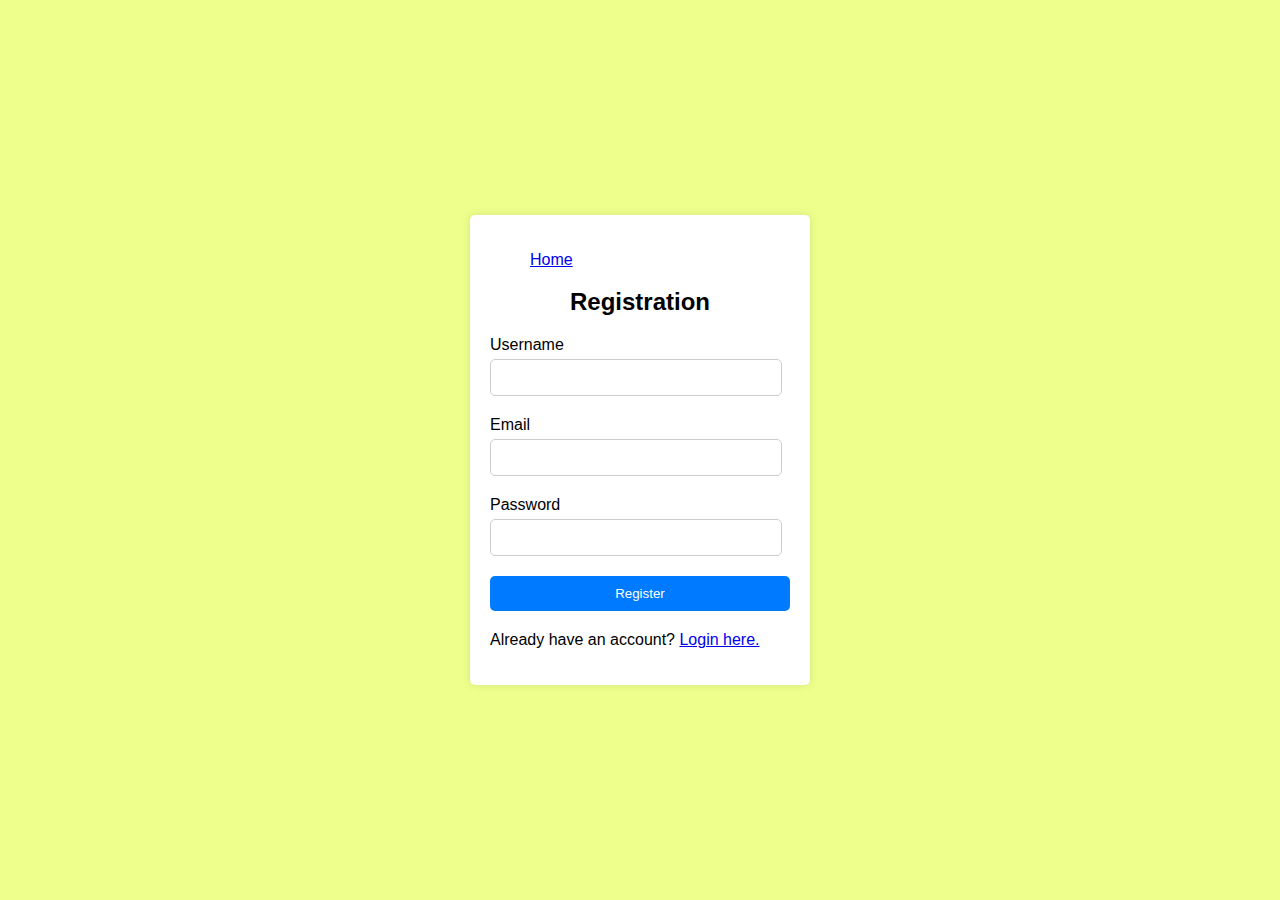
<file: Website/registration.html>
<!DOCTYPE html>
<html lang="en">
<head>
    <meta charset="UTF-8">
    <meta name="viewport" content="width=device-width, initial-scale=1.0">
    <title>Registration</title>
    <style>
        body {
            font-family: Arial, sans-serif;
            margin: 0;
            padding: 0;
            display: flex;
            justify-content: center;
            align-items: center;
            height: 100vh;
            background-color: rgba(238,255,140,255);
        }
        .container {
            background-color: #fff;
            padding: 20px;
            border-radius: 5px;
            box-shadow: 0 0 10px rgba(0, 0, 0, 0.1);
            width: 300px;
        }
        .container h2 {
            margin-bottom: 20px;
            text-align: center;
        }
        .form-group {
            margin-bottom: 20px;
        }
        .form-group label {
            display: block;
            margin-bottom: 5px;
        }
        .form-group input {
            width: 90%;
            padding: 10px;
            border: 1px solid #ccc;
            border-radius: 5px;
        }
        .form-group button {
            width: 100%;
            padding: 10px;
            border: none;
            border-radius: 5px;
            background-color: #007bff;
            color: #fff;
            cursor: pointer;
        }
        .form-group button:hover {
            background-color: #0056b3;
        }
    </style>
</head>
<body>
    <div class="container">
            <div class="menu-bar">
                <ul>
                    <a href="index.html">Home</a>
                </ul>
        <h2>Registration</h2>
        <form id="registrationForm" action="register.php" method="post">
            <div class="form-group">
                <label for="username">Username</label>
                <input type="text" id="username" name="username" required>
            </div>
            <div class="form-group">
                <label for="email">Email</label>
                <input type="email" id="email" name="email" required>
            </div>
            <div class="form-group">
                <label for="password">Password</label>
                <input type="password" id="password" name="password" required>
            </div>
            <div class="form-group">
                <button type="submit">Register</button>
            </div>
        </form>
        <div class="old-user">
            <p>Already have an account? <a href="login.html">Login here.</a></p>
        </div>
    </div>
</body>
</html>
</file>
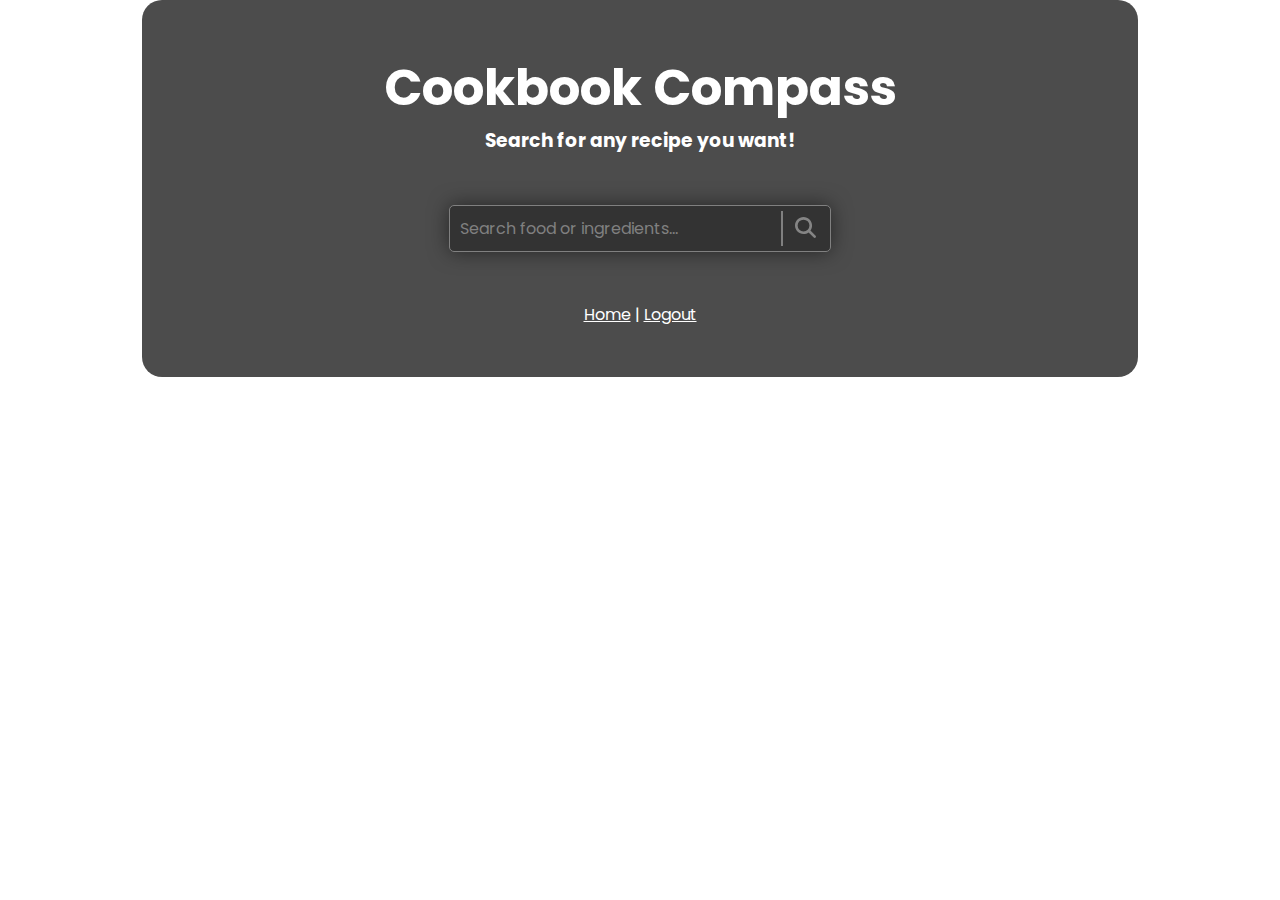
<file: Website/search.html>
<!DOCTYPE html>
<html lang="en">
<head>
    <meta charset="UTF-8">
    <meta name="viewport" content="width=device-width, initial-scale=1.0">
    <title>Cookbook Compass</title>

    <!-- Style CSS -->
    <link rel="stylesheet" href="./assets/style2.css">
</head>
<body>
    <!-- Search Content -->
    <div class="main">
        <h1>Cookbook Compass</h1>
        <h3>Search for any  recipe you want!</h3>
        <div class="search">
            <div class="search-box">
                <div class="search-field">
                    <input placeholder="Search food or ingredients..." class="input" type="text" id="searchInput">
                    <div class="search-box-icon">
                        <button class="btn-icon-content" id="searchButton">
                            <i class="search-icon">
                                <svg xmlns="http://www.w3.org/2000/svg" version="1.1" viewBox="0 0 512 512">
                                    <path d="M416 208c0 45.9-14.9 88.3-40 122.7L502.6 457.4c12.5 12.5 12.5 32.8 0 45.3s-32.8 12.5-45.3 0L330.7 376c-34.4 25.2-76.8 40-122.7 40C93.1 416 0 322.9 0 208S93.1 0 208 0S416 93.1 416 208zM208 352a144 144 0 1 0 0-288 144 144 0 1 0 0 288z" fill="#fff"></path>
                                </svg>
                            </i>
                        </button>
                    </div>
                </div>
                
            </div>
        </div>
        <div class="menu-bar">
            <ul>
                <a href="index1.html">Home</a>
                <a>  |  </a>
                <a href="index.html">Logout</a>
            </ul>
        </div>
        <div class="recipe-result">
            <ul id="results"></ul>
        </div>
    </div>
    <script src="assets/find.js"></script>
</body>
</html>
</file>
<file: Website/assets/style.css>
@import url('https://fonts.googleapis.com/css2?family=Poppins:wght@200;300;400;500;600;700;800;900&display=swap');
@import url('https://fonts.googleapis.com/css2?family=Lobster&display=swap');

html{
  height: 100%;
}
body{
    margin: 0;
    padding: 0;
    background-color: var(--color3);
    height: 100%;
    min-height: 100%;
}
:root{
  --color: #000000;
  --color2: #ffffff;
  --color3: #ffffff;
  --error: #FFFF00;
  --success: #ffffff;
  --color4: #333;
  --bg: #ffffff;
  
}
*{  
    box-sizing: border-box;
    font-family: 'Poppins', sans-serif;
    color: var(--bg);
}
::-webkit-scrollbar{
  width: 10px;
}
::-webkit-scrollbar-track {
  box-shadow: inset 0 0 5px var(--color3); 
  border-radius: 10px;
}
::-webkit-scrollbar-thumb {
  background: var(--color); 
  border-radius: 10px;
}
::-webkit-scrollbar-thumb:hover {
  background: #b30000; 
}
.header{
    width: 100%;
    /* display: flex;
    justify-content: center;
    align-items: center; */
    height: 800px;
    color: var(--color4);
   /*background-image: url('../img/bg.png');
    background-size: cover;
    background-position: center;*/
}
.nav-bar{
    display: flex;
    justify-content: space-between;
    align-items: center;
    background-color:var(--color);
    color: var(--color3);
}
.brand-name{
  width: 100px;
  height: auto;
}
.menu-bar ul{
  margin: 0;
  padding: 0;
  display: flex;
}
.menu-bar li{
  list-style: none;
  margin: 0 1rem;
}
.menu-bar li a{
  text-decoration: none;
  color: var(--color3);
  padding: 1rem;
  display: block;
}
.menu-bar li:hover{
  background-color: none;
}
.hamburger{
  position: absolute;
  top: 2.4rem;
  right: 1rem;
  display: none;
  flex-direction: column;
  justify-content: space-between;
  width: 30px;
  height: 21px;
}

.hamburger .bar{
  height: 3px;
  width: 100%;
  background-color: var(--color3);
  border-radius: 10px;
  transition: 200ms transform ease-in;
}

.title{
text-align: center;
font-size: 5rem;
padding-top: 1.5rem;
font-weight: 600;
color: var(--color4);
}

.title a{
  text-align: center;
  font-size: 5rem;
  padding-top: 1.5rem;
  font-weight: 600;
  color: var(--color4);
  }

.search-wrapper{
display: flex;
align-items: center;
justify-content: space-between;
width: 600px;
height: 4rem;
background: var(--color);
padding: 1rem;
border-radius: 2rem;
color: var(--color3);
margin: auto;
margin-top: 5rem;
} 

#search{
margin: 0 0.5rem 0 0.5rem;
width: 100%;
border: none;
outline: none;
background: var(--color);
color: var(--color3);
}

#search::placeholder{
color: var(--color2);
font-size: 1rem;
opacity: 0.7;
}
.fa:hover{
color: var(--error);
}

.result{
text-align: center;
}
.result h1{
color: var(--color4);
}

.results{
  text-align: center;
}
.results h1{
  color: var(--color4);
}

#none{
font-size: 2rem;
font-weight: 600;
color: #ff0505;
text-align: center;
}
.card-grid, .food-list{
  display: flex;
  flex-wrap: wrap;
  gap: 20px;
  padding: 20px;
  justify-content: center;
  overflow-x: auto;
  min-height: auto;
  padding-bottom: auto;
  text-align: center;
}

.card {
  --padding: 1rem;
  background: var(--color);
  border: 1px solid #777;
  border-radius: .25rem;
  overflow: hidden;
  margin-left: 10px;
  margin-right: 10px;
  margin-bottom: 10px;
}

.card.card-shadow {
  border: none;
  box-shadow: 0 4px 21px -12px rgba(0, 0, 0, .79);
  max-width: 700px;
  max-height: 350px;
}

.card-header {
  font-size: 1.5rem;
  padding: var(--padding);
  padding-bottom: 0;
  margin-bottom: .5rem;
}

.card-header.card-image {
  padding: 0;
  overflow: hidden;
}
  
.card-header.card-image > img {
  display: block;
  width: 100%;
  max-height: 200px;
  aspect-ratio: 16 / 9;
  object-fit: cover;
  object-position: center;
  transition: 200ms transform ease-in-out;
}

.card:hover > .card-header.card-image > img {
  transform: scale(1.025);
}

.card-body {
  font-size: .9rem;
  text-align: center;
  padding: 0 var(--padding);
}
.card-body h3{
  color: var(--color3);
}

.card-footer {
  margin-top: 1rem;
  padding: var(--padding);
  padding-top: 0;
  text-align: center;
  color: var(--color4);
}

.btn {
  background: var(--bg);
  color: var(--color4);
  border: 2px solid var(--color);
  font-size: 1rem;
  padding: .5em .75em;
  border-radius: .50em;
  cursor: pointer;
  transition: all 300ms ease-in-out;
}
.btn2 {
  background: var(--bg);
  color: var(--color4);
  border: 2px solid var(--color);
  font-size: 2rem;
  padding: .5em .75em;
  border-radius: .50em;
  cursor: pointer;
  transition: all 300ms ease-in-out;
}

.btn:hover, .btn:focus {
  transform: translateY(-3px);
  background-color: transparent;
  border: 2px solid var(--bg);
  color: var(--color3);
}

.btn2:hover, .btn2:focus {
  transform: translateY(-3px);
  background-color: transparent;
  border: 2px solid var(--color);
  color: var(--color4);
}

.footer{
  background-color: var(--color);
  height: 150px;
  margin-top: auto;
  padding: 10px;
  color: var(--color4);
  clear: both;
}

.quick-bar{
  display: flex;
  justify-content: center;
  flex-wrap: wrap;
  gap: 2rem;
  font-size: 1rem;
  padding-top:1rem ;
}
.quick-bar a{
  color: var(--color3);
  text-decoration: none;
}
.footer p{
  text-align:center;
  display: flex;
  justify-content: center;
  flex-wrap: wrap;
  color: var(--color4);
}
/* Meal Content */

.meal-detail{
  position: fixed;
  top: 50%;
  left: 50%;
  transform: translate(-50%, -50%);
  -webkit-transform: translate(-50%, -50%);
  -moz-transform: translate(-50%, -50%);
  -ms-transform: translate(-50%, -50%);
  -o-transform: translate(-50%, -50%);
  background: var(--color);
  border-radius: 1rem;
  -webkit-border-radius: 1rem;
  -moz-border-radius: 1rem;
  -ms-border-radius: 1rem;
  -o-border-radius: 1rem;
  width: 90%;
  height: 90%;
  overflow-y: scroll;
  padding: 2rem 0;
  display: none;
}

.meal-detail::-webkit-scrollbar{
  width: 10px;
}
.meal-detail::-webkit-scrollbar-thumb{
  background: var(--bg);
  border-radius: 2rem;
  -webkit-border-radius: 2rem;
  -moz-border-radius: 2rem;
  -ms-border-radius: 2rem;
  -o-border-radius: 2rem;
}


.second-meal-detail{
position: fixed;
top: 50%;
left: 50%;
transform: translate(-50%, -50%);
-webkit-transform: translate(-50%, -50%);
-moz-transform: translate(-50%, -50%);
-ms-transform: translate(-50%, -50%);
-o-transform: translate(-50%, -50%);
background: var(--color);
border-radius: 1rem;
-webkit-border-radius: 1rem;
-moz-border-radius: 1rem;
-ms-border-radius: 1rem;
-o-border-radius: 1rem;
width: 90%;
height: 90%;
overflow-y: scroll;
padding: 2rem 0;
display: none;
}

.second-meal-detail::-webkit-scrollbar{
width: 10px;
}
.second-meal-detail::-webkit-scrollbar-thumb{
background: var(--bg);
border-radius: 2rem;
-webkit-border-radius: 2rem;
-moz-border-radius: 2rem;
-ms-border-radius: 2rem;
-o-border-radius: 2rem;
}
.third-meal-detail{
position: fixed;
top: 50%;
left: 50%;
transform: translate(-50%, -50%);
-webkit-transform: translate(-50%, -50%);
-moz-transform: translate(-50%, -50%);
-ms-transform: translate(-50%, -50%);
-o-transform: translate(-50%, -50%);
background: var(--color);
border-radius: 1rem;
-webkit-border-radius: 1rem;
-moz-border-radius: 1rem;
-ms-border-radius: 1rem;
-o-border-radius: 1rem;
width: 90%;
height: 90%;
overflow-y: scroll;
padding: 2rem 0;
display: none;
}

.third-meal-detail::-webkit-scrollbar{
width: 10px;
}
.third-meal-detail::-webkit-scrollbar-thumb{
background: var(--bg);
border-radius: 2rem;
-webkit-border-radius: 2rem;
-moz-border-radius: 2rem;
-ms-border-radius: 2rem;
-o-border-radius: 2rem;
}

.four-meal-detail{
position: fixed;
top: 50%;
left: 50%;
transform: translate(-50%, -50%);
-webkit-transform: translate(-50%, -50%);
-moz-transform: translate(-50%, -50%);
-ms-transform: translate(-50%, -50%);
-o-transform: translate(-50%, -50%);
background: var(--color);
border-radius: 1rem;
-webkit-border-radius: 1rem;
-moz-border-radius: 1rem;
-ms-border-radius: 1rem;
-o-border-radius: 1rem;
width: 90%;
height: 90%;
overflow-y: scroll;
padding: 2rem 0;
display: none;
}

.four-meal-detail::-webkit-scrollbar{
width: 10px;
}
.four-meal-detail::-webkit-scrollbar-thumb{
background: var(--bg);
border-radius: 2rem;
-webkit-border-radius: 2rem;
-moz-border-radius: 2rem;
-ms-border-radius: 2rem;
-o-border-radius: 2rem;
}
.five-meal-detail{
position: fixed;
top: 50%;
left: 50%;
transform: translate(-50%, -50%);
-webkit-transform: translate(-50%, -50%);
-moz-transform: translate(-50%, -50%);
-ms-transform: translate(-50%, -50%);
-o-transform: translate(-50%, -50%);
background: var(--color);
border-radius: 1rem;
-webkit-border-radius: 1rem;
-moz-border-radius: 1rem;
-ms-border-radius: 1rem;
-o-border-radius: 1rem;
width: 90%;
height: 90%;
overflow-y: scroll;
padding: 2rem 0;
display: none;
}

.five-meal-detail::-webkit-scrollbar{
width: 10px;
}
.five-meal-detail::-webkit-scrollbar-thumb{
background: var(--bg);
border-radius: 2rem;
-webkit-border-radius: 2rem;
-moz-border-radius: 2rem;
-ms-border-radius: 2rem;
-o-border-radius: 2rem;
}
.six-meal-detail{
position: fixed;
top: 50%;
left: 50%;
transform: translate(-50%, -50%);
-webkit-transform: translate(-50%, -50%);
-moz-transform: translate(-50%, -50%);
-ms-transform: translate(-50%, -50%);
-o-transform: translate(-50%, -50%);
background: var(--color);
border-radius: 1rem;
-webkit-border-radius: 1rem;
-moz-border-radius: 1rem;
-ms-border-radius: 1rem;
-o-border-radius: 1rem;
width: 90%;
height: 90%;
overflow-y: scroll;
padding: 2rem 0;
display: none;
}

.six-meal-detail::-webkit-scrollbar{
width: 10px;
}
.six-meal-detail::-webkit-scrollbar-thumb{
background: var(--bg);
border-radius: 2rem;
-webkit-border-radius: 2rem;
-moz-border-radius: 2rem;
-ms-border-radius: 2rem;
-o-border-radius: 2rem;
}

.seven-meal-detail{
position: fixed;
top: 50%;
left: 50%;
transform: translate(-50%, -50%);
-webkit-transform: translate(-50%, -50%);
-moz-transform: translate(-50%, -50%);
-ms-transform: translate(-50%, -50%);
-o-transform: translate(-50%, -50%);
background: var(--color);
border-radius: 1rem;
-webkit-border-radius: 1rem;
-moz-border-radius: 1rem;
-ms-border-radius: 1rem;
-o-border-radius: 1rem;
width: 90%;
height: 90%;
overflow-y: scroll;
padding: 2rem 0;
display: none;
}

.seven-meal-detail::-webkit-scrollbar{
width: 10px;
}
.seven-meal-detail::-webkit-scrollbar-thumb{
background: var(--bg);
border-radius: 2rem;
-webkit-border-radius: 2rem;
-moz-border-radius: 2rem;
-ms-border-radius: 2rem;
-o-border-radius: 2rem;
}
.eight-meal-detail{
position: fixed;
top: 50%;
left: 50%;
transform: translate(-50%, -50%);
-webkit-transform: translate(-50%, -50%);
-moz-transform: translate(-50%, -50%);
-ms-transform: translate(-50%, -50%);
-o-transform: translate(-50%, -50%);
background: var(--color);
border-radius: 1rem;
-webkit-border-radius: 1rem;
-moz-border-radius: 1rem;
-ms-border-radius: 1rem;
-o-border-radius: 1rem;
width: 90%;
height: 90%;
overflow-y: scroll;
padding: 2rem 0;
display: none;
}

.eight-meal-detail::-webkit-scrollbar{
width: 10px;
}
.eight-meal-detail::-webkit-scrollbar-thumb{
background: var(--bg);
border-radius: 2rem;
-webkit-border-radius: 2rem;
-moz-border-radius: 2rem;
-ms-border-radius: 2rem;
-o-border-radius: 2rem;
}
.nine-meal-detail{
position: fixed;
top: 50%;
left: 50%;
transform: translate(-50%, -50%);
-webkit-transform: translate(-50%, -50%);
-moz-transform: translate(-50%, -50%);
-ms-transform: translate(-50%, -50%);
-o-transform: translate(-50%, -50%);
background: var(--color);
border-radius: 1rem;
-webkit-border-radius: 1rem;
-moz-border-radius: 1rem;
-ms-border-radius: 1rem;
-o-border-radius: 1rem;
width: 90%;
height: 90%;
overflow-y: scroll;
padding: 2rem 0;
display: none;
}

.nine-meal-detail::-webkit-scrollbar{
width: 10px;
}
.nine-meal-detail::-webkit-scrollbar-thumb{
background: var(--bg);
border-radius: 2rem;
-webkit-border-radius: 2rem;
-moz-border-radius: 2rem;
-ms-border-radius: 2rem;
-o-border-radius: 2rem;
}
.ten-meal-detail{
position: fixed;
top: 50%;
left: 50%;
transform: translate(-50%, -50%);
-webkit-transform: translate(-50%, -50%);
-moz-transform: translate(-50%, -50%);
-ms-transform: translate(-50%, -50%);
-o-transform: translate(-50%, -50%);
background: var(--color);
border-radius: 1rem;
-webkit-border-radius: 1rem;
-moz-border-radius: 1rem;
-ms-border-radius: 1rem;
-o-border-radius: 1rem;
width: 90%;
height: 90%;
overflow-y: scroll;
padding: 2rem 0;
display: none;
}

.ten-meal-detail::-webkit-scrollbar{
width: 10px;
}
.ten-meal-detail::-webkit-scrollbar-thumb{
background: var(--bg);
border-radius: 2rem;
-webkit-border-radius: 2rem;
-moz-border-radius: 2rem;
-ms-border-radius: 2rem;
-o-border-radius: 2rem;
}
.eleven-meal-detail{
position: fixed;
top: 50%;
left: 50%;
transform: translate(-50%, -50%);
-webkit-transform: translate(-50%, -50%);
-moz-transform: translate(-50%, -50%);
-ms-transform: translate(-50%, -50%);
-o-transform: translate(-50%, -50%);
background: var(--color);
border-radius: 1rem;
-webkit-border-radius: 1rem;
-moz-border-radius: 1rem;
-ms-border-radius: 1rem;
-o-border-radius: 1rem;
width: 90%;
height: 90%;
overflow-y: scroll;
padding: 2rem 0;
display: none;
}

.eleven-meal-detail::-webkit-scrollbar{
width: 10px;
}
.eleven-meal-detail::-webkit-scrollbar-thumb{
background: var(--bg);
border-radius: 2rem;
-webkit-border-radius: 2rem;
-moz-border-radius: 2rem;
-ms-border-radius: 2rem;
-o-border-radius: 2rem;
}


.meal-content{
margin: 2rem;
}
.meal-content p:not(.meal-category){
padding: 1rem 0;
}

.recipe-close-btn{
position: absolute;
right: 2rem;
top: 2rem;
font-size: 1.8rem;
background: var(--color3);
border: none;
width: 35px;
height: 35px;
border-radius: 50%;
-webkit-border-radius: 50%;
-moz-border-radius: 50%;
-ms-border-radius: 50%;
-o-border-radius: 50%;
display: flex;
align-items: center;
justify-content: center;
opacity: 1;
}
.recipe-close-btn i{
color: #1C2541;
}
.recipe-close-btn i:hover, .recipe-close-btn i:focus{
color: var(--color3);
}
.meal-name{
letter-spacing: 1px;
padding-bottom: 1rem;
}
.meal-about{
background: var(--bg);
color: var(--color4);
font-weight: 600;
color: var(--tenne-tawny);
display: inline-block;
padding: 0.2rem 0.5rem;
border-radius: 0.3rem;
-webkit-border-radius: 0.3rem;
-moz-border-radius: 0.3rem;
-ms-border-radius: 0.3rem;
-o-border-radius: 0.3rem;
}
.meal-about .meal-title-about,.meal-descript-about{
color: var(--color4);
}
.meal-instruct{
padding: 1rem 0;
}
.meal-img img{
  width: 200px;
  height: 200px;
  border-radius: 50%;
  -webkit-border-radius: 50%;
  -moz-border-radius: 50%;
  -ms-border-radius: 50%;
  -o-border-radius: 50%;
  margin: 0 auto;
  display: block;
}
.meal-link{
margin: 1.4rem 0;
}
.meal-link .meal-link-btn{
padding: 10px;
border-radius: 0.3rem;
background: var(--bg);
color: var(--color);
font-size: 1.3rem;
font-weight: 700;
transition: all 0.4s linear;
-webkit-transition: all 0.4s linear;
-moz-transition: all 0.4s linear;
-ms-transition: all 0.4s linear;
-o-transition: all 0.4s linear;
cursor: pointer;
text-decoration: none;
}
.meal-link:hover .meal-link-btn{
  transform: translateY(-3px);
  background-color: transparent;
  border: 2px solid var(--bg);
  color: var(--color3);
}
/* About Page */

.about{
  display: flex;
  flex-wrap: wrap;
  gap: 20px 5px;
  justify-content: center;
  overflow: auto;
  min-height: 100%;
  padding-bottom: 100px;
}

.about .header{
background: url(/img/About_BG.webp);
background-size: cover;
background-position: center;
}

.wrapper{
width: 100%;
min-height: 100%;
}
.row{
width: 100%;
padding: 50px 100px;
}
.img-me{
width: 35%;
float: left;
}
.img-me  img{
width: 100%;
height: auto;
margin: 2rem;
}
.about-content{
width: 55%;
float: right;
margin-left: 50px;
}
.about-content h1{
font-family: 'Lobster',cursive;
font-size: 5.625rem;
letter-spacing: 3px;
margin-top: 1.5rem;
color: var(--color);
}
.about-content h3{
font-family: Poppins;
font-size: 40px;
margin-top: 25px;
color: var(--color);
}
.about-content p{
font-size: 1.25rem;
font-family: serif;
margin-top: 10px;
line-height: 1.5;
color: var(--color);
}

/* Contact Page */
.contact-header{
  width: 100%;
  display: flex;
  flex-wrap: wrap;
  gap: 20px 5px;
  justify-content: center;
  overflow: auto;
  min-height: 100%;
  padding-bottom: 100px;
}
.contact-header .header{
background: url(/img/About_BG.webp);
background-size: cover;
background-position: center;
}
.contact-wrapper{
position: relative;
width: 100%;
padding: 40px 100px;
}
.contact-wrapper .contact-title{
display: flex;
justify-content: center;
align-items: center;
font-size: 2em;
}
.contact-wrapper .contact-title h1{
color: var(--color);
font-weight: 700;
margin-bottom: 10px;
font-family: 'Lobster',sans-serif;
}
.subtitle {
display: flex;
justify-content: center;
align-items: center;
}
.subtitle p{
color: var(--color4);
}
.box{
position: relative;
display: grid;
grid-template-columns: 2fr 1fr;
grid-template-rows: 5fr 4fr;
grid-template-areas: "form info"
"form map";
grid-gap: 20px ;
margin-top: 20px;
}
.form{
grid-area: form;
}
.info{
grid-area: info;
}
.map{
grid-area: map;
}
.contact{
padding: 40px;
background: var(--color2);
box-shadow: 0 8px 32px 0 rgba( 31, 38, 135, 0.37 );
backdrop-filter: blur( 20px );
-webkit-backdrop-filter: blur( 20px );
border-radius: 10px;
}
.contact h3{
color: var(--color3);
font-weight: 700;
font-size: 1.4em;
margin-bottom: 10px; 
}

/* Form */
.fomBox{
position: relative;
width: 100%;
}
.formBox .row50{
display: flex;
gap: 20px;
flex-wrap: wrap;
}
.inputBox{
display: flex;
flex-direction: column;
margin-bottom: 10px;
width: 50%;
}
.formBox .row100 .inputBox{
width: 100%;
}

.inputBox label{
color: var(--color3);
margin-top: 10px;
margin-bottom: 5px;
font-weight: 500;
}
.inputBox input{
color: var(--color4);
padding: 10px;
font-size: 1.1em;
outline: none;
border: 1px solid var(--color);
}
.inputBox textarea{
color: var(--color4);
padding: 10px;
font-size: 1.1em;
outline: none;
border: 1px solid var(--color4);
resize: none;
min-height: 220px;
margin-bottom: 10px;
}
.inputBox input[type="submit"]{
background: var(--color);
color: var(--color3);
border: 2px solid var(--color);
border-radius: .50em;
font-size: 1.1em;
max-width: 200px;
font-weight: 500;
cursor: pointer;
padding: 14px 15px;
transition: all 300ms ease-in-out;
}
#sendMessage:hover{
transform: translateY(-3px);
background-color: transparent;
border: 2px solid var(--color);
color: inherit;
}
.inputBox::placeholder{
color: var(--color4);
}

.info{
background:var(--color);
}
.info h3{
color: var(--color3);
}
.info .infoBox div{
display: flex;
align-items: center;
margin-bottom: 10px;
}
.info .infoBox div span{
min-width: 40px;
height: 40px;
color: var(--color3);
background: var(--color2);
display: flex;
align-items: center;
justify-content: center;
font-size: 1.5em;
border-radius: 50%;
margin-right: 15px;
}
.info .infoBox div p{
color: var(--color3);
font-size: 1.1em;
}
.info .infoBox div a{
white-space: nowrap;
text-overflow: ellipsis;
overflow: hidden;
color: var(--color3);
text-decoration: none;
}
.socMed{
margin-top: 40px;
display: flex;
}
.socMed li{
list-style: none;
margin-right: 1rem;
}
.socMed li a{
color: var(--color3);
font-size: 2em;
}
.socMed li a:hover{
color: var(--color2);
}
.map{
padding: 0;
}

.map iframe{
width: 100%;
height: 100%;
}
.error{
color: var(--error);
}
#success{
color: var(--success);
}



@media (max-width: 991px) {
  .nav-bar {
      flex-direction: column;
      align-items: flex-start;
  }

  .hamburger {
      display: flex;
  }

  .menu-bar {
      display: none;
      width: 100%;
  }

  .menu-bar ul {
      width: 100%;
      flex-direction: column;
  }

  .menu-bar ul li {
    display: inline;  
    text-align: center;

  }

  .menu-bar ul li a {
      padding: .5rem 1rem;
  }

  .menu-bar.active {
      display: flex;
  }
  .header{
      width: inherit;
  }
  .search-wrapper{
      width: 400px;
  }
  .result{
    font-size: 1rem;
  }
  .img-me{
    width: 100%;
    float: none;
  }
  .img-me img{
    margin: 0;
  }
  .about-content{
    width: 100%;
    float: none;
    margin-left: 0;
  }
  .about-content h1{
    font-size: 3.75rem;
    letter-spacing: 2px;
    margin-top: 30px;
  }
  .about-content h3{
    font-size: 40px;
  }
  .about-content p{
    font-size: 1rem;
  }
  .contact-wrapper{
    padding: 20px ;
  }
  
  .box{
    grid-template-columns: 1fr;
    grid-template-rows: auto;
    grid-template-areas: 
    "form"
    "info"
    "map";
  }
  .map{
    min-height: 300px;
  }
  .formBox .row50{
    display: flex;
    gap: 0;
    flex-direction: column;
  }
  .inputBox
  {
    width: 100%;
  }
  .contact{
    padding: 30px;
  }
  .map{
    min-height: 300px;
    padding: 0;
  }
  
  
  
}

@media (max-width: 500px) {
  .header{
    height: 500px;
  }
  .title{
      font-size: 3rem;
      padding-top: 0.5rem;
  }
  .search-wrapper{
     width: 300px;
     height: 3.5rem;
     margin-top: 1rem;
  }
  .result{
    font-size: 0.8rem;
  }
  .footer{
    height: auto;
  }
  .row{
    padding: 0px 30px;
  }
  .img-me{
    width: 100%;
    float: none;
  }
  .img-me img{
    margin: 0;
  }
  .about-content{
    width: 100%;
    float: none;
  }
  .about-content h1{
    font-size: 3rem;
    letter-spacing: 2px;
    margin-top: 30px;
  }
  .about-content h3{
    font-size: 30px;
  }
  .about-content p{
    font-size: 1rem;
  }
  .form{
    display: block;
    margin-left: -12px;
    margin-right: auto;
    width: 85%;
  }
  .info{ 
    width: 85%;
    display: block;
    margin-left: -12px;
    margin-right: auto;
  }
  .inputBox{
    width: 100%;
  }
  .contact{
    padding: 30px;
  }
  .map{
    display: block;
    margin-left: auto;
    margin-right: 200px;
    min-height: 300px;
    width: 80%;
    padding: 0;
  }
  
 
}
</file>
<file: Website/assets/style2.css>
@import url('https://fonts.googleapis.com/css2?family=Poppins:wght@500&display=swap');


* {
    margin: 0;
    padding: 0;
    font-family: 'Poppins', sans-serif;
    color: #fff;
}

body {
    display: flex;
    justify-content: center;
    align-items: center;
    background-image: url("https://wallpapers.com/images/hd/food-4k-1vrcb0mw76zcg4qf.jpg");
    background-size:cover;
     background-attachment: fixed;
}

.main {
    display: flex;
    justify-content: center;
    align-items: center;
    flex-direction: column;
    padding: 50px;
    border-radius: 20px;
    background-color: rgba(0, 0, 0, 0.7);
    width: 70%;
}

h1 {
    font-size: 50px;
}

.search {
    --input-line: #cccccc;
    --input-text-color: #808080;
    --input-text-hover-color: transparent;
    --input-border-color: #808080;
    --input-border-hover-color: #999999;
    --input-bg-color: #333333;
    --search-max-width: 450px;
    --search-min-width: 350px;
    --border-radius: 5px;
    --transition-cubic-bezier: 150ms cubic-bezier(0.4,0,0.2,1);
    margin: 50px;
}

.search-box {
    max-width: var(--search-max-width);
    min-width: var(--search-min-width);
    height: 35px;
    border: 1px solid var(--input-border-color);
    border-radius: var(--border-radius);
    padding: 5px 15px;
    background: var(--input-bg-color);
    box-shadow: 0 0 20px rgba(0, 0, 0, 0.5);
    transition: var(--transition-cubic-bezier);
}

.search-box:hover {
    border-color: var(--input-border-hover-color);
}

.search-field {
    position: relative;
    width: 100%;
    height: 100%;
    left: -5px;
    border: 0;
}

.input {
    width: calc(100% - 29px);
    height: 100%;
    border: 0;
    border-color: transparent;
    font-size: 1rem;
    padding-right: 0px;
    color: var(--input-line);
    background: var(--input-bg-color);
    border-right: 2px solid var(--input-border-color);
    outline: none;
}

.input::-webkit-input-placeholder {
    color: var(--input-text-color);
}

.input::-moz-input-placeholder {
color: var(--input-text-color);
}

.input::-ms-input-placeholder {
    color: var(--input-text-color);
}

.input:focus::-webkit-input-placeholder {
    color: var(--input-text-hover-color);
}

.input:focus::-moz-input-placeholder {
    color: var(--input-text-hover-color);
}

.input:focus::-ms-input-placeholder {
    color: var(--input-text-hover-color);
}

.search-box-icon {
    width: 52px;
    height: 35px;
    position: absolute;
    top: -1px;
    right: -21px;
    background: transparent;
    border-bottom-right-radius: var(--border-radius);
    border-top-right-radius: var(--border-radius);
    transition: var(--transition-cubic-bezier);
}

.search-box-icon:hover {
    background: var(--input-border-color);
}

.btn-icon-content {
    width: 52px;
    height: 35px;
    top: -6px;
    right: -21px;
    background: transparent;
    border: none;
    cursor: pointer;
    border-bottom-right-radius: var(--border-radius);
    border-top-right-radius: var(--border-radius);
    transition: var(--transition-cubic-bezier);
    opacity: .4;
}

.btn-icon-content:hover {
    opacity: .8;
}

.search-icon {
    width: 21px;
    height: 21px;
    position: absolute;
    top: 7px;
    right: 15px;
}

#results {
    text-align: center;
    display: flex;
    flex-wrap: wrap;
    justify-content: center;
}

#results li {
    list-style: none;
    margin: 10px;
    width: 350px;
}
</file>
